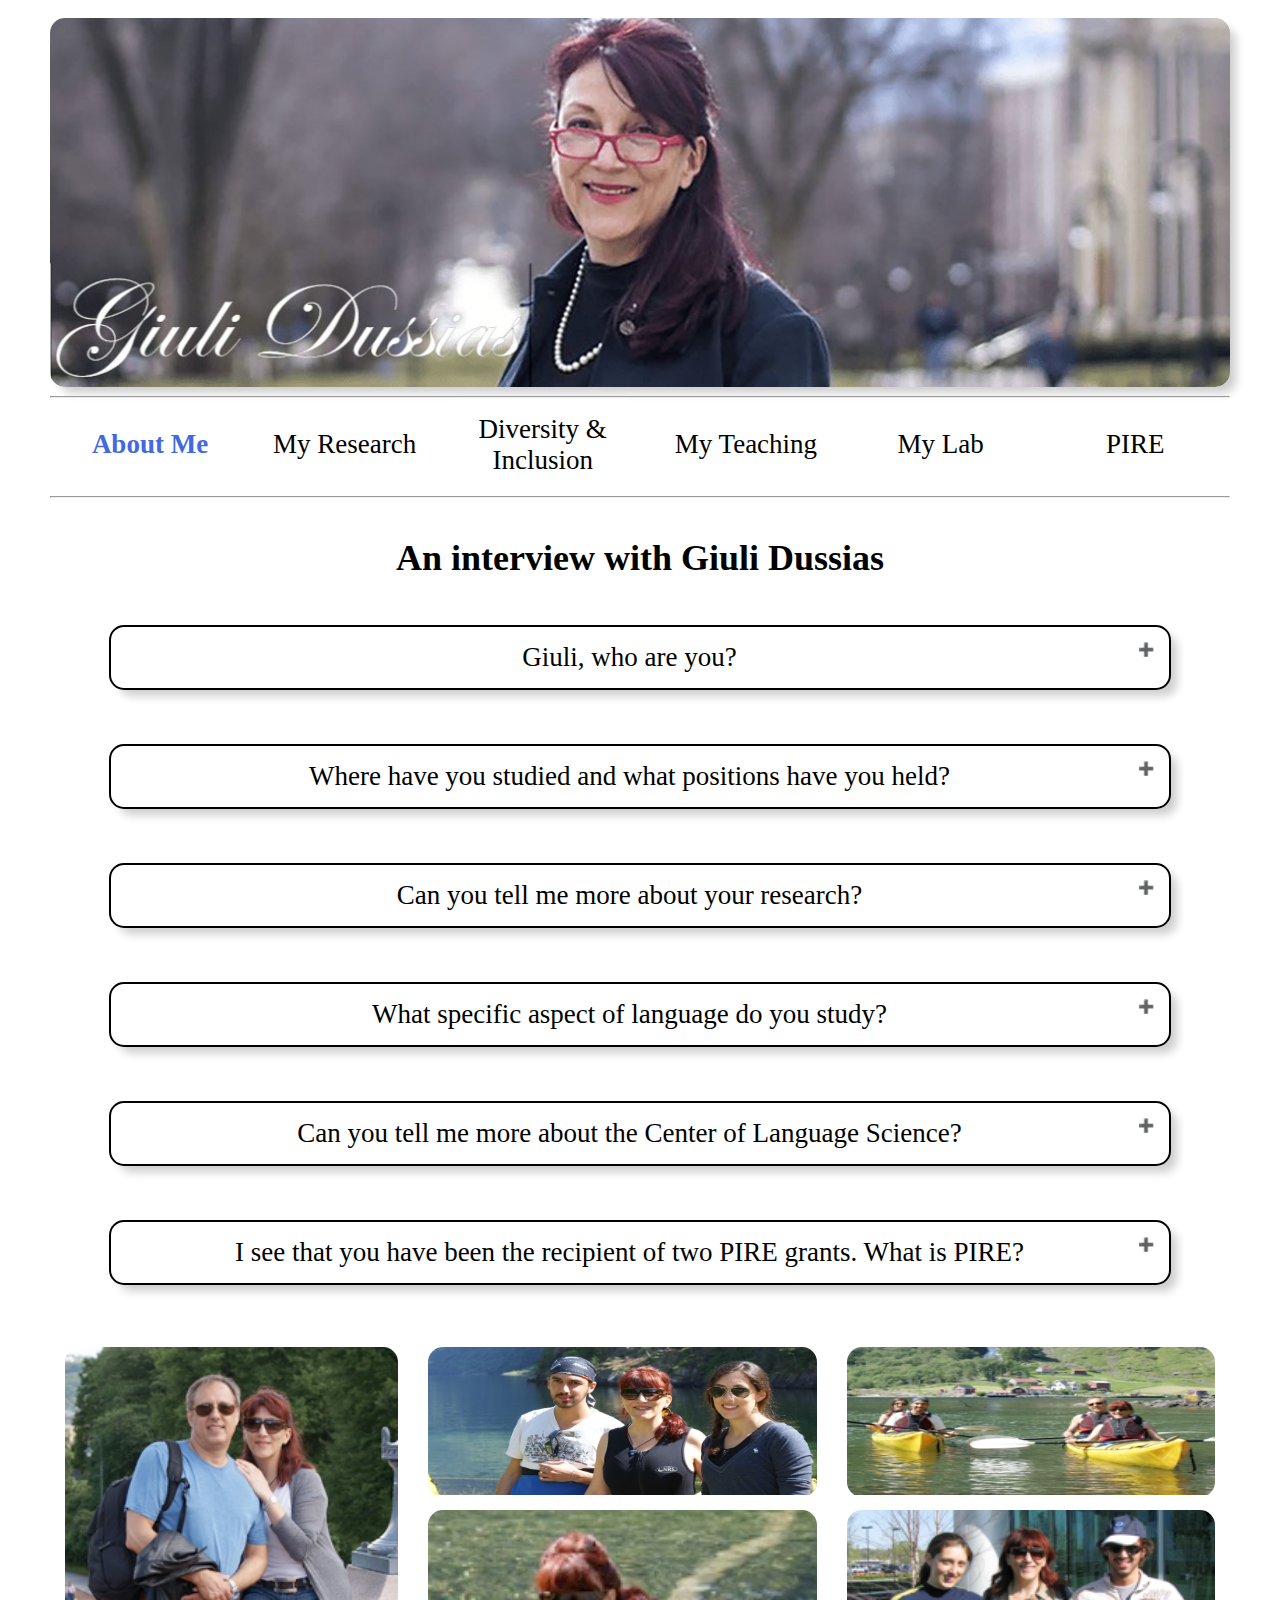
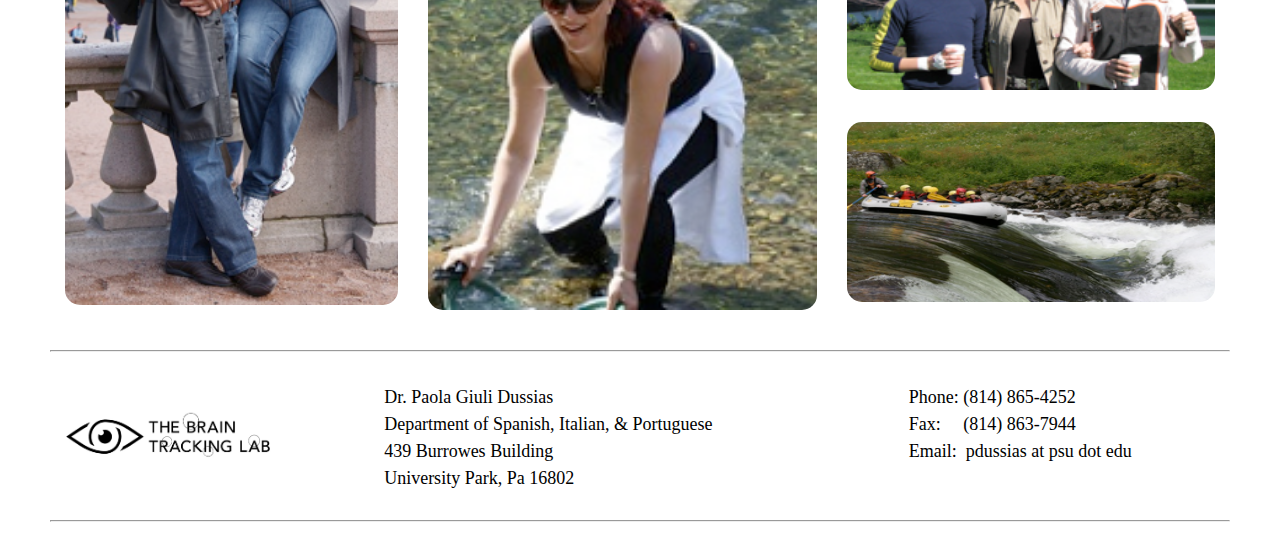
<file: DesignReference/AboutMe.html>
<!DOCTYPE html>
<html>
<link href="style.css" type="text/css" rel="stylesheet">

<head>
  <link rel="icon" href="./favicon.ico" type="image/x-icon">
  <title>The Dussias BrainTracking Lab</title>
  <meta content="width=device-width, initial-scale=1">
</head>


<header>

  <a href="./index.html"> <img class = "headerimg" alt = "a picture of Giuli Dussias" src="./images/Slideshow/header.jpg"/> </a>

<hr/>
  <div class="navbar">
    <div class="dropdown">
      <button class="dropbtn activepage">
        <a href="./AboutMe.html">About Me</a>
      </button>
      <div class="dropdown-content">
      </div> 
    </div>
    <div class="dropdown">
      <button class="dropbtn">
        <a href="./MyResearch.html">My Research</a>
      </button>

    </div>
    <div class="dropdown">
      <button class="dropbtn">
        <a href="./Diversity.html">Diversity & Inclusion</a>
      </button>
      <div class="dropdown-content">
      </div> 
    </div>
    
    <div class="dropdown">
      <button class="dropbtn">
        <a href="./MyTeaching.html">My Teaching</a>
      </button>
    </div>
    
    <div class="dropdown">
      <button class="dropbtn">
        <a href="https://dussiaslab.github.io/DussiasBrainTrackingLab/">My Lab</a>
      </button>
      <div class="dropdown-content">
        <a href="https://dussiaslab.github.io/DussiasBrainTrackingLab/Facilities.html">Facilities</a>
        <a href="https://dussiaslab.github.io/DussiasBrainTrackingLab/CurrentProjects.html">Current Projects</a>
        <a href="https://dussiaslab.github.io/DussiasBrainTrackingLab/LabMembers.html">Lab Members</a>


      </div> 
    </div>
    <div class="dropdown">
      <button class="dropbtn">
        <a href="./PIRE.html">PIRE</a>
      </button>
      <div class="dropdown-content">
      </div> 
    </div>
  </div>

<hr/>
</header>


<body>
  
<article>
<h1>An interview with Giuli Dussias</h1>

<div class="containercollapsible">
  
  <button type="button" class="collapsible" >Giuli, who are you? </button>
    <div class="collapsecontent">
      <p>I am a Professor of Spanish, Linguistics and Psychology in the Department of Spanish, Italian and Portuguese, with affiliate appointments in the Department of Psychology and in the Program in Linguistics. Since 2012, I have been the head of the Department of Spanish, Italian and Portuguese, a department that serves more than 5,000 students per year—with 17 tenured and tenure-track faculty, approximately 50 full-time teaching faculty, and 30 graduate students. I also directly supervise three staff members. My goal has been to create a culture of cross-disciplinary scholarship, and to assert the right to work and learn without fear of persecution based on race, gender identity and expression, language, culture, religion, and all other rights put forth in the Universal Declaration of Human Rights. 
      </p>
    </div>


  <button type="button" class="collapsible">Where have you studied and what positions have you held?  </button>
    <div class="collapsecontent">
      <p>I completed my doctoral studies in the interdisciplinary program in Second Language Acquisition and Teaching at the University of Arizona, with a specialization in syntactic analysis and a minor concentration in second language processing. I then held a faculty position at the University of Illinois Urbana-Champaign (UIUC) for four years (1996-2000), where I was a primary collaborator in pioneering a computer-enhanced hybrid language instruction model consisting of two hours of classroom instruction and two hours of computer-assisted asynchronous instruction. The model—which we devised to respond to a university-wide 3-semester language requirement in the context of challenging budgetary and space constraints— is now widely used in institutions across the US. Prior to assuming my current position at Penn State, I was a Visiting Assistant Professor at the University of Mississippi (2000-2001), where I was hired to implement the model for language instruction that we developed at Illinois.
      </p>
    </div>


  <button type="button" class="collapsible" >Can you tell me more about your research?  </button>
  <div class="collapsecontent">
    <p>My research program is highly collaborative and brings together efforts that bridge bilingualism, linguistic diversity and neuroscience, and takes a cross-disciplinary approach to language processing using converging methodological tools from linguistics, experimental psycholinguistics, and second language acquisition. I conduct experiments using a range of behavioral and neuroscientific methods to examine the way in which bilingual readers and speakers negotiate the presence of two languages in a single mind. In my work, I investigate bilingualism not as a topic of interest in and of itself; rather I employ bilingualism as a tool to investigate aspects of language acquisition and processing that would be difficult to uncover by studying speakers of one language. Recognizing that bilingualism is the rule rather than the exception globally, research from this perspective is now understood as providing evidence that complements monolingual and cross-linguistic research.
    </p>
  </div>


  <button type="button" class="collapsible" ;>What specific aspect of language do you study?  </button>
  <div class="collapsecontent">
    <p>The primary focus of my research, and of the undergraduate research projects and graduate students whose work I have directed, concerns how second language (L2) speakers process the sentences they read or hear. The central question is whether information from one language influences decisions in the other language. In the area of syntactic processing, which has been the focus of my work for the past twenty years, most studies have mainly examined questions concerning the influence of the first language on the processing of the second language. There is now compelling evidence for overlapping syntactic systems between the first language (L1) and the second language, and for the claim that at least some syntactic information is shared between a speaker’s two languages. One important question in this context is whether knowledge of a second language affects the processing of the first language. My students and I have examined the consequences of bilingualism on the native language. Our findings demonstrate that the bilingual’s two languages are open to each other in a way that demonstrates a high level of plasticity, even for structures in the L1 that might have been considered relatively immutable once the native language is acquired.
    </p>
  </div>


  <button type="button" class="collapsible">Can you tell me more about the Center of Language Science?  </button>
  <div class="collapsecontent">
    <p>In 2006, Penn State established the <a href = "http://cls.psu.edu" target="_blank">Center for Language Science</a>, which until 2015 was directed by Professor Judith F. Kroll (now at the University of California, Irvine) and co-directed by Professor Janet van Hell and me. We are now 28 faculty across five academic departments and two colleges (Liberal Arts and Health and Human Development) who represent diverse interests in linguistics, psychology, cognitive neuroscience, and speech and language pathology, and who supervise and co-supervise the work of approximately 50 doctoral students and more than 40 undergraduate students. We developed a dual-title doctoral degree in language science that enables students entering Ph.D. programs in French, German, Spanish, Psychology, and Communication Sciences and Disorders to include training across the language sciences, which allows them to pursue cross-disciplinary research and teaching. A consequence is that I have worked directly with a diverse group of undergraduate and graduate students who are committed to the intellectual pursuit of issues dealing with linguistic diversity and linguistic rights, and who are drawn to the topic by virtue of being bilingual speakers, second language learners, or bidialectal speakers.
    </p>
  </div>


  <button type="button" class="collapsible">I see that you have been the recipient of two PIRE grants. What is PIRE?   </button>
  <div class="collapsecontent">
    <p>To promote the international engagement by U.S. undergraduate and graduate students to conduct research in the language sciences, in 2010 a group of us at the Center for Language Science was awarded a 5-year grant ($2.8 million) from the National Science Foundation Partnerships in International Research and Education (OISE 0968369: Bilingualism, mind, and brain: An interdisciplinary program in cognitive psychology, linguistics, and cognitive neuroscience; PI, Judith F. Kroll; Co- PIs, Giuli Dussias, and Janet van Hell) The program is know known by the acronym <a href = "https://pire.la.psu.edu/" target="_blank">PIRE</a>. We also obtained funds from The College of the Liberal Arts to provide similar experiences to non-US undergraduate and graduate students. During the award period, we sent over 50 undergraduate students to our partner sites in Beijing and Hong Kong (China), Bangor (Wales), Granada (Spain), Tarragona (Spain), Leipzig (Germany), Nijmegen (The Netherlands) and Lund (Sweden). </p>
    <p>As a result of the mentorship that I have provided to my undergraduate students, I received the 2012 Outstanding Faculty Adviser Award from the College of The Liberal Arts. In addition, my efforts to internationalize bilingualism research and increase diversity were recognized with the 2012 Penn State’s Spirit of Internationalization Award.</p>
    <p>In 2016, we applied and were again awarded a second 5-year grant ($5 million) from the National Science Foundation Partnerships in International Research and Education (OISE 1545900:Translating cognitive and brain sciences in the laboratory and field to language learning environments; PI at Penn State, Paola E. Dussias; PI at UC Irvine, Judith F. Kroll; Co- PIs at Penn State, Janet van Hell and John Lipski), this time to create an international network of translational research on language learning for undergraduate and graduate students. So far, we have trained a combined 109 undergraduate students (50 at PSU and 59 at UC Riverside and UC-Irvine).</p>
    <p>In December 2014, the Center for Language Science at Penn State became the first US chapter of an organization founded in Europe, <a href="http://cls.psu.edu/bilingualism-matters" target="_blank">Bilingualism Matters</a>, that translates findings related to bilingualism for parents raising bilingual children, for teachers and educators implementing new curricula for language learning in schools, and for policy makers.</p>
  </div>

</div>



  

  <div class="containercollageGiuli">
    <div class="photo photo-10 largeG">
      <img src="./images/People/Giuli/shapeimage_9.png">
    </div>
    <div class="photo photo-11 smalltop">
      <img src="./images/People/Giuli/shapeimage_1.png">
    </div>
    <div class="photo photo-12 smalltop">
      <img src="./images/People/Giuli/shapeimage_12.png">
    </div>
    <div class="photo photo-13 mid">
      <img src="./images/People/Giuli/shapeimage_3.png">
    </div>
    <div class="photo photo-14 smallmid">
      <img src="./images/People/Giuli/shapeimage_10.png">
    </div>
    <div class="photo photo-17 smallmid">
      <img src="./images/People/Giuli/shapeimage_5.png">
    </div>
  
  </div>

</article>
<br>

<footer>
  <hr/>
  <div class = "main">
    <div class="flextable" style = "width: 20%;">
      <div class = "flexitemcenterfooter">
        <a href = "./MyLab.html" target="_blank"><img src="./images/Web_Logo-Black.jpg" class = "logo" alt="Penn State lion logo" ></a>
      </div>
    </div>
    <div class = "flextable"style = "width: 80%;">
      <div class = "flexitemleft">
        <p>Dr. Paola Giuli Dussias<br>
        Department of Spanish, Italian, & Portuguese<br>
        439 Burrowes Building<br>
        University Park, Pa 16802</p>
      </div>
      <div class = "flexitemleft" id = "contact">
        <p>Phone:&nbsp;(814) 865-4252  <br>
        Fax: &nbsp;  &nbsp; (814) 863-7944 <br>
        Email: &nbsp;pdussias at psu dot edu  </p>
      </div>
    </div>
  </div>
  <hr/>
</footer>

<br>


<script>

var coll = document.getElementsByClassName("collapsible");
  var i;
  
  for (i = 0; i < coll.length; i++) {
    coll[i].addEventListener("click", function() {
      this.classList.toggle("active2");
      var content = this.nextElementSibling;
      if (content.style.maxHeight){
        content.style.maxHeight = null;
      } else {
        content.style.maxHeight = "1200px";
      }
    });
  }
  </script>
</body>



</html>
</file>
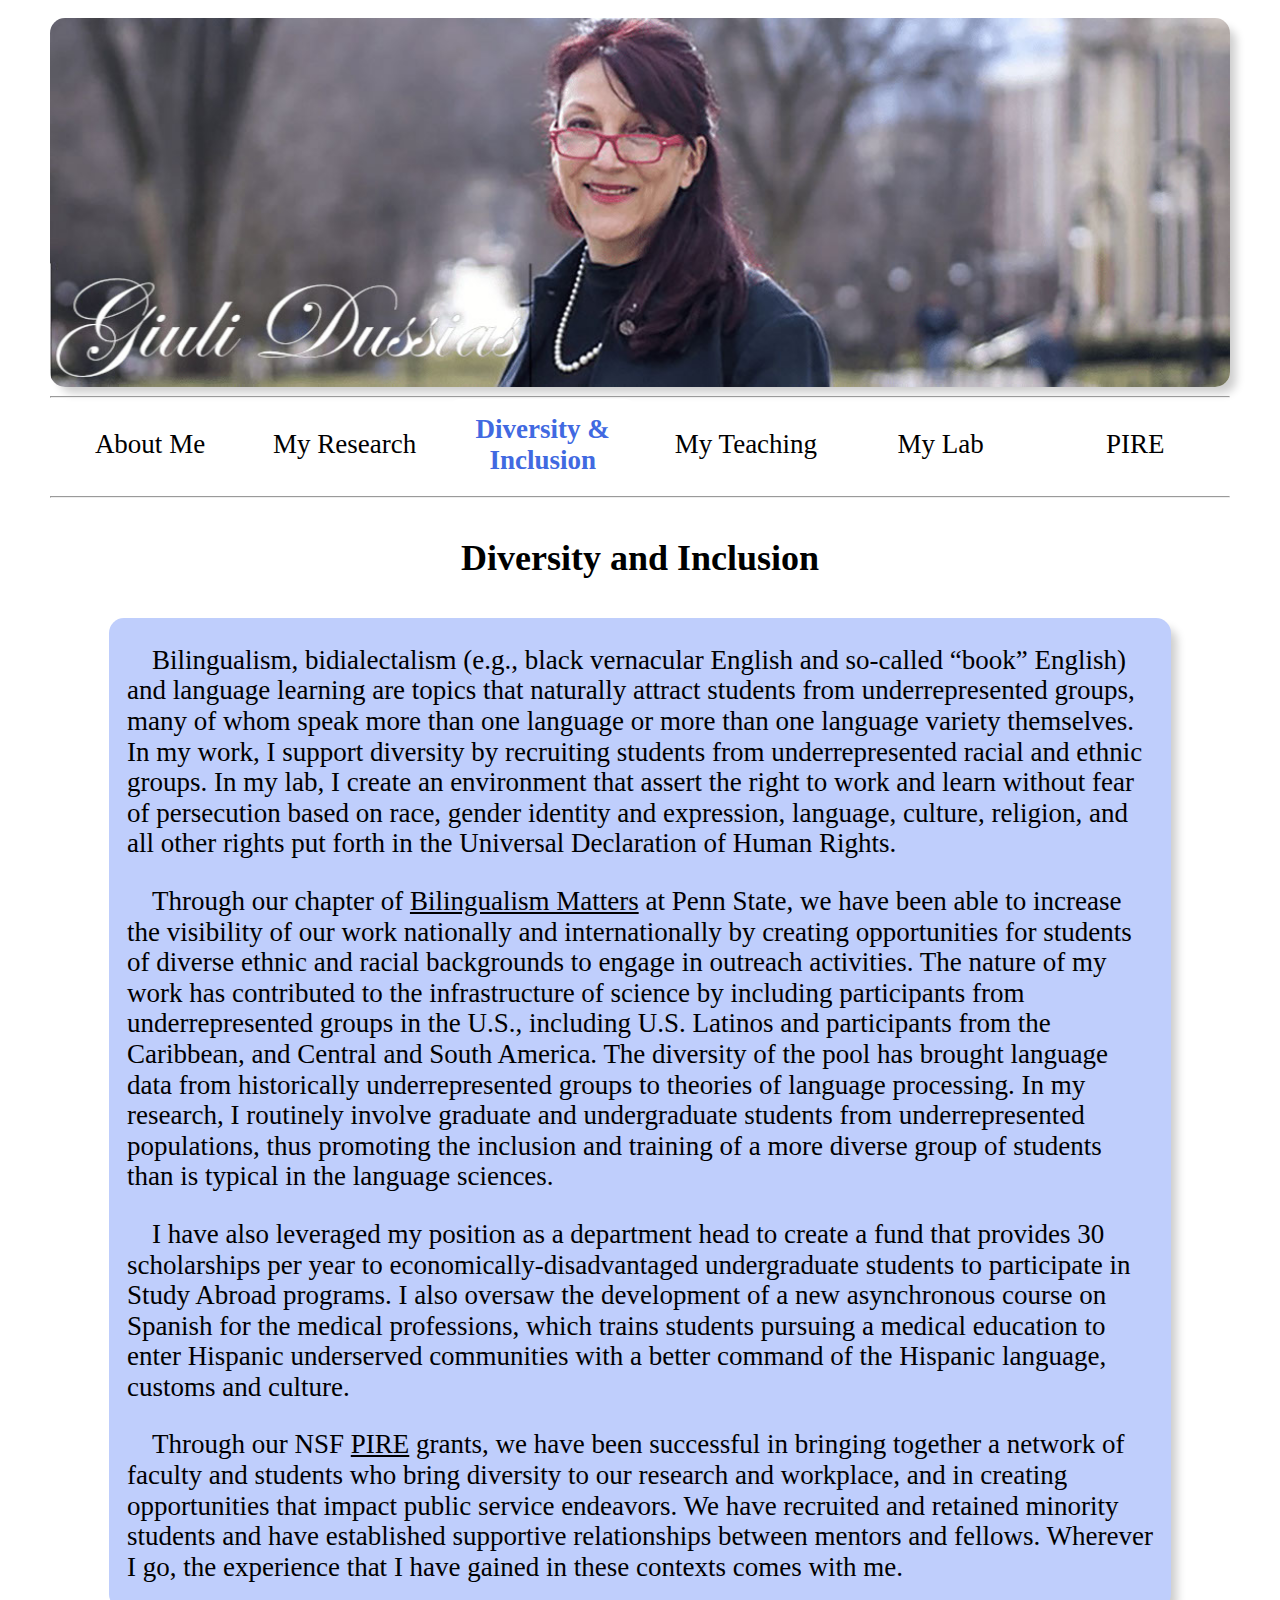
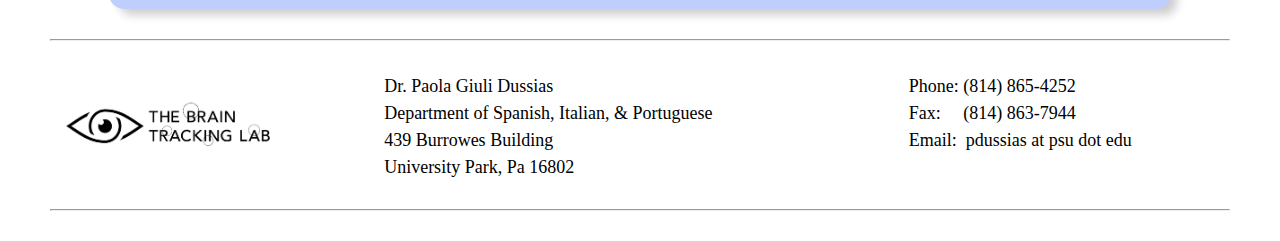
<file: DesignReference/Diversity.html>
<!DOCTYPE html>
<html>
<link href="style.css" type="text/css" rel="stylesheet">

<head>
  <link rel="icon" href="./favicon.ico" type="image/x-icon">
  <title>The Dussias BrainTracking Lab</title>
  <meta content="width=device-width, initial-scale=1">
</head>



<header>

  <a href="./index.html"> <img class = "headerimg" alt = "a picture of Giuli Dussias" src="./images/Slideshow/header.jpg"/> </a>

  <hr/>
  <div class="navbar">
    <div class="dropdown">
      <button class="dropbtn ">
        <a href="./AboutMe.html">About Me</a>
      </button>
      <div class="dropdown-content">
      </div> 
    </div>
    <div class="dropdown">
      <button class="dropbtn">
        <a href="./MyResearch.html">My Research</a>
      </button>

    </div>
    <div class="dropdown">
      <button class="dropbtn activepage">
        <a href="./Diversity.html">Diversity & Inclusion</a>
      </button>
      <div class="dropdown-content">
      </div> 
    </div>
    
    <div class="dropdown">
      <button class="dropbtn">
        <a href="./MyTeaching.html">My Teaching</a>
      </button>
    </div>
    
    <div class="dropdown">
      <button class="dropbtn">
        <a href="https://dussiaslab.github.io/DussiasBrainTrackingLab/">My Lab</a>
      </button>
      <div class="dropdown-content">
        <a href="https://dussiaslab.github.io/DussiasBrainTrackingLab/Facilities.html">Facilities</a>
        <a href="https://dussiaslab.github.io/DussiasBrainTrackingLab/CurrentProjects.html">Current Projects</a>
        <a href="https://dussiaslab.github.io/DussiasBrainTrackingLab/LabMembers.html">Lab Members</a>


      </div> 
    </div>
    <div class="dropdown">
      <button class="dropbtn">
        <a href="./PIRE.html">PIRE</a>
      </button>
      <div class="dropdown-content">
      </div> 
    </div>
  </div>

<hr/>
</header>


<body>
  
<article>
<h1>Diversity and Inclusion</h1>


<div class = "contentbox">
<p>Bilingualism, bidialectalism (e.g., black vernacular English and so-called “book” English) and language learning are topics that naturally attract students from underrepresented groups, many of whom speak more than one language or more than one language variety themselves. In my work, I support diversity by recruiting students from underrepresented racial and ethnic groups. In my lab, I create an environment that assert the right to work and learn without fear of persecution based on race, gender identity and expression, language, culture, religion, and all other rights put forth in the Universal Declaration of Human Rights.</p>
<p>Through our chapter of <a href="http://cls.psu.edu/bilingualism-matters" target="_blank"> Bilingualism Matters</a> at Penn State, we have been able to increase the visibility of our work nationally and internationally by creating opportunities for students of diverse ethnic and racial backgrounds to engage in outreach activities. The nature of my work has contributed to the infrastructure of science by including participants from underrepresented groups in the U.S., including U.S. Latinos and participants from the Caribbean, and Central and South America. The diversity of the pool has brought language data from historically underrepresented groups to theories of language processing. In my research, I routinely involve graduate and undergraduate students from underrepresented populations, thus promoting the inclusion and training of a more diverse group of students than is typical in the language sciences.</p>
<p> I have also leveraged my position as a department head to create a fund that provides 30 scholarships per year to economically-disadvantaged undergraduate students to participate in Study Abroad programs. I also oversaw the development of a new asynchronous course on Spanish for the medical professions, which trains students pursuing a medical education to enter Hispanic underserved communities with a better command of the Hispanic language, customs and culture.</p>
<p>Through our NSF <a href="https://pire.la.psu.edu/" target="_blank">PIRE</a> grants, we have been successful in bringing together a network of faculty and students who bring diversity to our research and workplace, and in creating opportunities that impact public service endeavors. We have recruited and retained minority students and have established supportive relationships between mentors and fellows. Wherever I go, the experience that I have gained in these contexts comes with me.</p>
</div>

</article>
<br>

<footer>
  <hr/>
  <div class = "main">
    <div class="flextable" style = "width: 20%;">
      <div class = "flexitemcenterfooter">
        <a href = "./MyLab.html" target="_blank"><img src="./images/Web_Logo-Black.jpg" class = "logo" alt="Penn State lion logo" ></a>
      </div>
    </div>
    <div class = "flextable"style = "width: 80%;">
      <div class = "flexitemleft">
        <p>Dr. Paola Giuli Dussias<br>
        Department of Spanish, Italian, & Portuguese<br>
        439 Burrowes Building<br>
        University Park, Pa 16802</p>
      </div>
      <div class = "flexitemleft" id = "contact">
        <p>Phone:&nbsp;(814) 865-4252  <br>
        Fax: &nbsp;  &nbsp; (814) 863-7944 <br>
        Email: &nbsp;pdussias at psu dot edu  </p>
      </div>
    </div>
  </div>
  <hr/>
</footer>

<br>


<script>
  var coll = document.getElementsByClassName("collapsible");
  var i;
  
  for (i = 0; i < coll.length; i++) {
    coll[i].addEventListener("click", function() {
      this.classList.toggle("active");
      var content = this.nextElementSibling;
      if (content.style.maxHeight){
        content.style.maxHeight = null;
      } else {
        content.style.maxHeight = content.scrollHeight + "px";
      }
    });
  }
  </script>
</body>



</html>
</file>
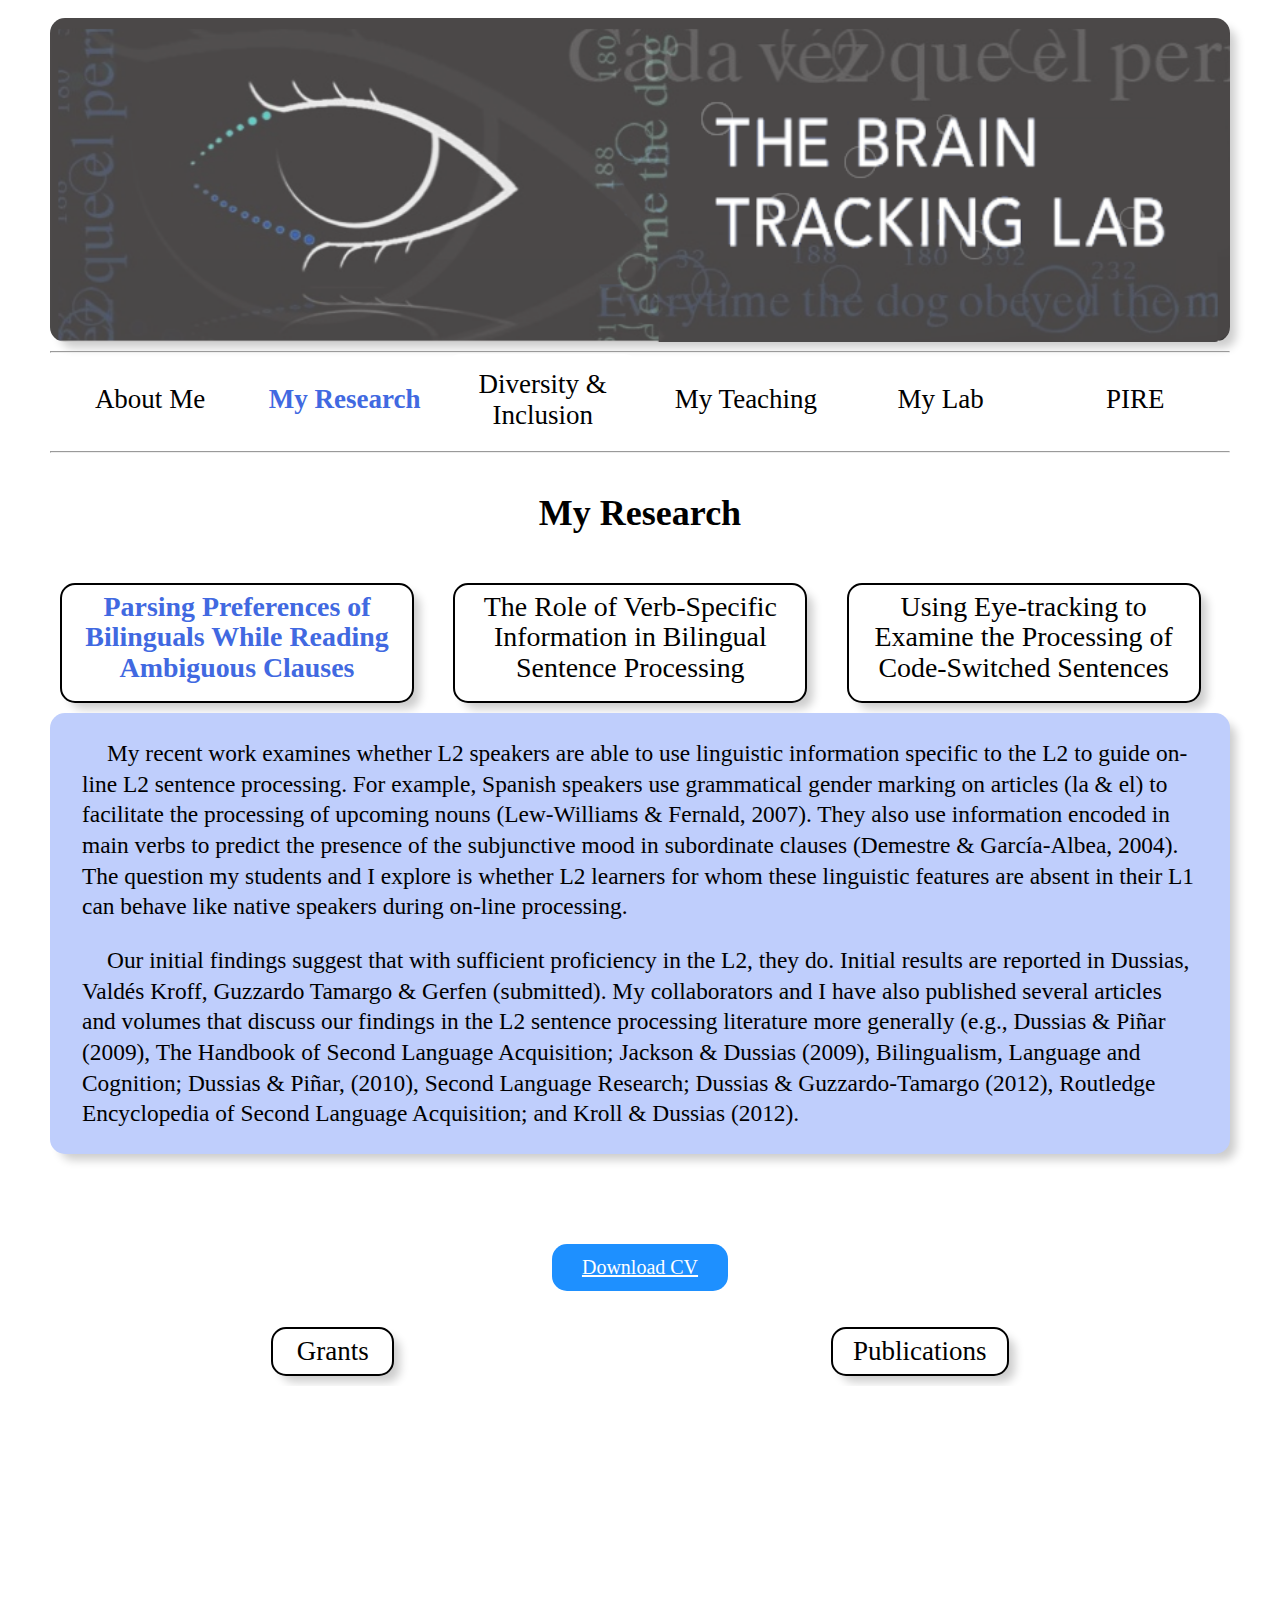
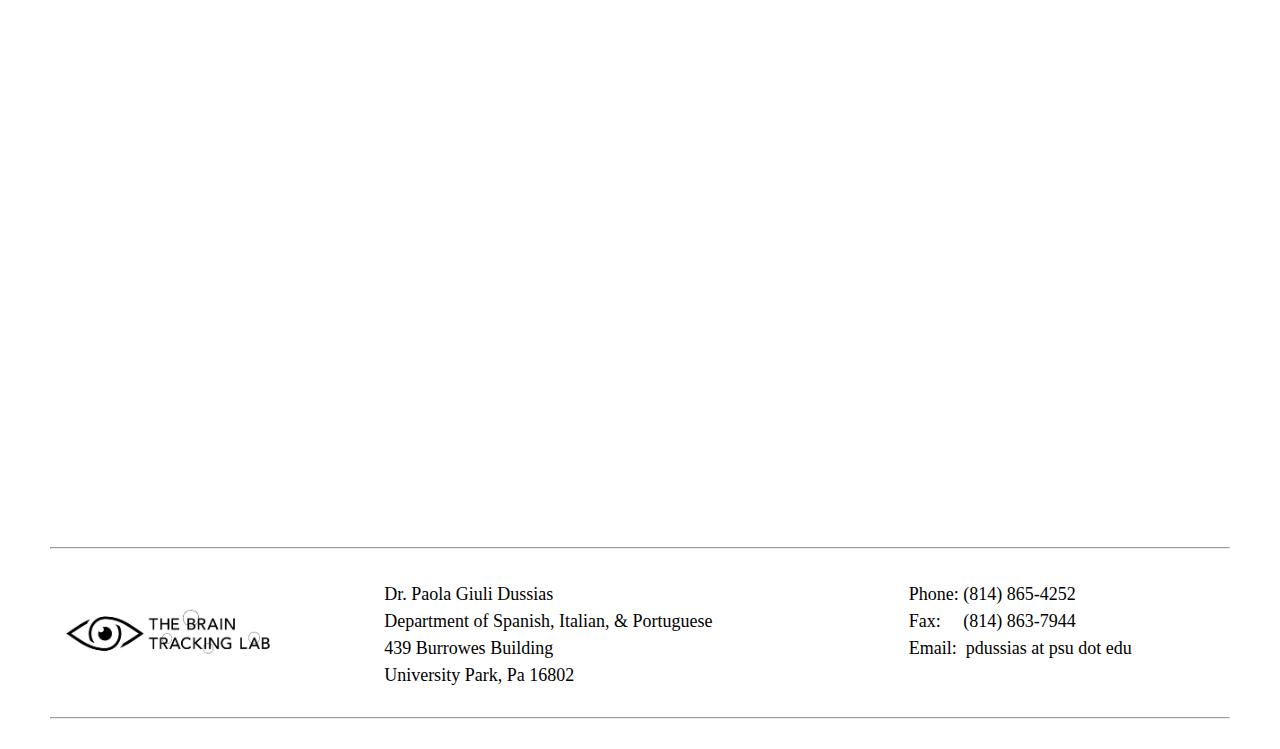
<file: DesignReference/MyResearch.html>
<!DOCTYPE html>
<html>
<link href="style.css" type="text/css" rel="stylesheet">

<head>
  <link rel="icon" href="./favicon.ico" type="image/x-icon">
  <title>The Dussias BrainTracking Lab</title>
  <meta content="width=device-width, initial-scale=1">
</head>


<header>

  <a href="./index.html"> <img class = "headerimg" alt = "the lab banner image with logo" src="./images/bLabBanner.png"/> </a>

  <hr/>
  <div class="navbar">
    <div class="dropdown">
      <button class="dropbtn ">
        <a href="./AboutMe.html">About Me</a>
      </button>
      <div class="dropdown-content">
      </div> 
    </div>
    <div class="dropdown">
      <button class="dropbtn activepage">
        <a href="./MyResearch.html">My Research</a>
      </button>

    </div>
    <div class="dropdown">
      <button class="dropbtn">
        <a href="./Diversity.html">Diversity & Inclusion</a>
      </button>
      <div class="dropdown-content">
      </div> 
    </div>
    
    <div class="dropdown">
      <button class="dropbtn">
        <a href="./MyTeaching.html">My Teaching</a>
      </button>
    </div>
    
    <div class="dropdown">
      <button class="dropbtn">
        <a href="https://dussiaslab.github.io/DussiasBrainTrackingLab/">My Lab</a>
      </button>
      <div class="dropdown-content">
        <a href="https://dussiaslab.github.io/DussiasBrainTrackingLab/Facilities.html">Facilities</a>
        <a href="https://dussiaslab.github.io/DussiasBrainTrackingLab/CurrentProjects.html">Current Projects</a>
        <a href="https://dussiaslab.github.io/DussiasBrainTrackingLab/LabMembers.html">Lab Members</a>


      </div> 
    </div>
    <div class="dropdown">
      <button class="dropbtn">
        <a href="./PIRE.html">PIRE</a>
      </button>
      <div class="dropdown-content">
      </div> 
    </div>
  </div>

<hr/>
</header>
<body>
  
<article>


  <h1>My Research</h1>

  <div class = "container" style="min-height: 400px;">
    <ul class="tab">
      <li><a class="tablinks researchinteresttabs active" style="min-height: 120px;" onclick="openTab(event, 'ResearchInterest1')">Parsing Preferences of Bilinguals While Reading Ambiguous Clauses</a></li>
      <li><a class="tablinks researchinteresttabs" style="min-height: 120px;" onclick="openTab(event, 'ResearchInterest2')">The Role of Verb-Specific Information in Bilingual Sentence Processing</a></li>
      <li><a class="tablinks researchinteresttabs"  style="min-height: 120px;"onclick="openTab(event, 'ResearchInterest3')">Using Eye-tracking to Examine the Processing of Code-Switched Sentences</a></li>
  
    </ul>
  
        <div id="ResearchInterest1" class="tabcontent" style="display: block;">
          <p>My recent work examines whether L2 speakers are able to use linguistic information specific to the L2 to guide on-line L2 sentence processing. For example, Spanish speakers use grammatical gender marking on articles (la & el) to facilitate the processing of upcoming nouns (Lew-Williams & Fernald, 2007). They also use information encoded in main verbs to predict the presence of the subjunctive mood in subordinate clauses (Demestre & García-Albea, 2004). The question my students and I explore is whether L2 learners for whom these linguistic features are absent in their L1 can behave like native speakers during on-line processing.</p>
          <p>Our initial findings suggest that with sufficient proficiency in the L2, they do. Initial results are reported in Dussias, Valdés Kroff, Guzzardo Tamargo & Gerfen (submitted). My collaborators and I have also published several articles and volumes that discuss our findings in the L2 sentence processing literature more generally (e.g., Dussias & Piñar (2009), The Handbook of Second Language Acquisition; Jackson & Dussias (2009), Bilingualism, Language and Cognition; Dussias & Piñar, (2010), Second Language Research; Dussias & Guzzardo-Tamargo (2012), Routledge Encyclopedia of Second Language Acquisition; and Kroll & Dussias (2012).</p>
        </div>
  
        <div id="ResearchInterest2" class="tabcontent">
        <p>Research findings with monolingual speakers indicate that verbal information influences the way in which syntactic structure is built during online sentence processing. Two types of verbal information that become available immediately during processing are the verb’s subcategorization frame and the verb’s preferences or biases (e.g., Trueswell, Tanenhaus & Kello, 1993). A verb’s subcategorization frame denotes the type of complement that is permissible or required following a verb (i.e., direct object, prepositional phrase, etc.). Verb bias, however, refers to the verb’s preferential subcategorization frame and plays a fundamental role in the case of verbs that subcategorize for more than one complement type.</p>
         <p> In my recent work, I explore whether the high cross-linguistic activation resulting from the existence of cognates in the bilingual’s two languages (Elston-Güttler, 2000; Jared & Kroll, 2001; Schwartz and Kroll, 2006; Van Hell, 1998) allows for the transfer of verbal information from the L1 system, resulting in differences between the way in which L2 readers parse L2 written input. Findings indicating that lexical information from the bilingual’s more dominant language is highly activated and used during L2 sentence processing would be congenial with constraint-based models of language comprehension because they would suggest that the parsing mechanism of bilingual speakers is permeable in the sense that information in one language affects processing in the other language.  The results of these studies have been published in Acta Psychologica (Dussias & Cramer, 2008) and Behavior and Research Methods (Dussias, Marful, Gerfen & Bajo, 2010). They also served as preliminary data for a grant proposal to the National Institutes of Health currently under review (first submission of the grant proposal received a percentile score 14%; typical cut-off for funding is 10% or less) and formed the basis of a National Science Foundation Graduate Fellowship awarded in 2010 to my student Amelia Dietrich.</p>
        </div>
  
        <div id="ResearchInterest3" class="tabcontent">
        
        <p>Because of my interest in cognitive aspects of bilingualism and in language contact phenomena, I have conducted a series of studies on code-switching. Proficient bilinguals often code-switch in the midst of speaking with other bilinguals and the linguistic principles that govern the observed switches have been a focus of debate (e.g., Myers-Scotton, 2005). Although code-switching performance has been analyzed primarily from the perspective of bilingual speakers, there are critical consequences for comprehension because unlike production, which is under the control of the speaker, comprehension is unpredictable.</p>
        <p>To investigate the relationship that exists between the frequency of occurrence of code-switches in naturalistic data (i.e., production data) and the ease with which the comprehension mechanism processes these code-switches, I have used eye-tracking methods to examine the processing of code-switched sentences.  Initial studies, which received funding from a grant proposal by the National Science Foundation in 2008 (PI, Dussias, Co-PI Gerfen) show that sentences containing switches frequently found in corpora are easier to process than sentences containing switches that are infrequent. These results not only inform the debate in the monolingual literature about the relationship between comprehension and production mechanisms, but also enrich the theoretical foundation of code-switching research by providing a measure of the predictive accuracy of grammatical and psycholinguistic models, and by suggesting critical and potentially neglected variables in the study of code-switching. The initial findings are reported in Dussias, Guzzardo Tamargo, Valdés Kroff, Gerfen (accepted) and Kroll, Dussias, Bogulski, Valdés Kroff, (2012). This topic also formed the basis of two National Science Foundation Dissertation Improvement Awards awarded in 2011 to my students Rosa Guzzardo Tamargo and Jorge Valdés Kroff.</p>
        </div>
    </div>


<br>
<br>

<br>


<!-- Download CV button -->
<div class = "container" style="min-height: 100px;   display: flex;justify-content: center;align-items: center;">
  <button class="downloadbtn"  style="margin: 10px;">
    <i class="fa fa-download"></i>
    <a href="./assets/Dussias_CV_Updated_March_2022.docx" target="_blank">Download CV</a>
    </button>
  </div>



    <div class = "container" style="min-height: 800px;">

<!-- Sets up Grants and Publications tabs -->
      <ul class="tab">
        <li><a class="tablinks2" onclick="openTab2(event, 'Grants')">Grants</a></li>
        <li><a class="tablinks2" onclick="openTab2(event, 'Publications')">Publications</a></li>
      </ul>


 <!-- Sets up nested tabs inside the Grants main tab -->
          <div id="Grants" class="tabcontent2" style="background-color: white; border: 2px solid black;" >
            <div class = "container" style="min-height: 500px;">
              <ul class="tab">
                <li><a class="tablinks3 active" onclick="openTab3(event, 'EM_current')">Extramural - Current</a></li>
                <li><a class="tablinks3" onclick="openTab3(event, 'EM_past')">Extramural - Past</a></li>
                <li><a class="tablinks3" onclick="openTab3(event, 'EM_advisee')">Extramural - Students & Postdocs</a></li>
                <li><a class="tablinks3" onclick="openTab3(event, 'IM')">Intramural - Past</a></li>

              </ul>
            
      <!-- Extramural Current nested tabs content -->
                  <div id="EM_current" class="tabcontent3 " style="display: block; font-size: 1rem;line-height: 1.5rem;">
                    <h1>Translating cognitive and brain science in the laboratory and field to language learning environments</h1>                  

                    <div>
                      <p style="float: left; margin: 15px;"><img src="./images/nsf.png" height="150px" width="150px"></p>
                      <p>PI: Paola E. Dussias  (The Pennsylvania State University)
                        <br>
                        <br>
                      Co-PI's:<br>
                      Judith F. Kroll (University of California, Irvine) (Former PI)<br>
                      John Lipski (The Pennsylvania State University)<br>
                      Janet van Hell (The Pennsylvania State University)<br>
                      <strong>Awarded Amount</strong>:  5,000,000 (on a no-cost extension until 2021)<br>  </p>
                    </div>


                    <h1>Project Abstract</h1>
                    <p class = "indent">In this PIRE project, The Pennsylvania State University partners with domestic and international collaborators in Europe, Latin America, and Asia, to conduct research that exploits the excitement of recent scientific discoveries that demonstrate that the use of two or more languages changes minds and brains to be more open to learning, more cognitively flexible, and more resistant to cognitive decline. The goal of the project is to translate the science of language learning for education and to examine the contexts and consequences of language learning in the classroom and in the field for a population who are increasingly diverse and range from learners to highly proficient bilinguals. The planned research will impact learners immersed in their native or second language, examine bilinguals who are young and old, and develop new models of learning and literacy. This PIRE will bring language science from the laboratory to practice and will integrate field research with laboratory-based experimentation to provide unique new data on minority and endangered languages, populations with limited literacy, and the consequences of living and learning in a multilingual environment. It will train a diverse workforce of language scientists to be prepared to conduct both basic and applied research and will develop new international collaborations that translate basic science in culturally diverse contexts.</p>
                    <p class = "indent">Research on language learning and bilingualism has been fueled by a set of scientific discoveries made possible by emerging neuroscience technologies and the analysis of large scale corpora. These new discoveries show that there is far greater experience-induced plasticity than traditionally understood. Not only are infants and young children open to new learning, but older children, young adults, and even older adults are open to new experience that changes their brains and behavior. The broad PIRE network of partnerships will enable investigations in contexts where the form of language learning and language contact differ from the environments that have typically informed research to date. The PIRE will train undergraduates, graduate students, and postdoctoral fellows to conduct translational research across three broad themes: (1) Language learning across the life span; (2) The role of instructional approaches for successful learning outcomes; and (3) The impact of diverse social environments for language learning. The planned research will exploit a range of behavioral, neuroscience, and field methods to identify readiness and need for intervention, to track learning in real time, and to assess new learning outcomes.</p>


                    <h1>Lab-Affiliated Publications</h1>
                    <p>Halberstadt, L., Valdés Kroff, J. R., & Dussias, P. E.. "Grammatical gender processing in L2 speakers of Spanish: The role of cognate status and gender transparency," Journal of Second Language Studies, 2018.</p>
                    <p>Johns, M. A., Valdés Kroff, J. R., Dussias, P. E.. "Mixing things up: How blocking and mixing affect the processing of codemixed sentences," International Journal of Bilingualism, v.23, 2019, p. 584.</p>
                    <p>Kroll, J. F., Dussias, P. E., & Bajo, T.. "Language use across international contexts: shaping the minds of L2 speakers," Annual Review of Applied Linguistics, v.38, 2018, p. 60.</p>
                    <p>Pulido, M. F. & Dussias, P. E.. "The Neural Correlates of Conflict Detection and Resolution During Multiword Lexical Selection: Evidence from Bilinguals and Monolinguals," Brain Sciences, v.9, 2019, p. 110.</p>
                    <p>Valdés Kroff, J. R., Guzzardo Tamargo, R. E., Dussias, P. E.. "Experimental contribution of eye-tracking to the understanding of comprehension processes while hearing and reading code- switches," Linguistic Approaches to Bilingualism, v.8, 2018.</p>
                    <p>Rossi, E., Diaz, M., Kroll, J. F., & Dussias, P. E.. "Late Bilinguals Are Sensitive to Unique Aspects of Second Language Processing: Evidence from Clitic Pronouns Word-Order," Frontiers in Psychology, v.8, 2017.</p>
                    <p>Beatty-Martínez, A. L., Valdés Kroff, J. R., & Dussias, P. E.. "From the field to the lab: A converging methods approach to the study of codeswitching.," Languages, v.3, 2018, p. 2-16.</p>
                    <p>Kroll, J. F., & Dussias, P. E.. "The benefits of multilingualism to the personal and professional development of residents of this country.," Foreign Language Annals, 2018.</p>
                    <p>Kroll, J. F., Dussias, P. E., & Bajo, T.. "Language use across international contexts: shaping the minds of L2 speakers.," Annual Review of Applied Linguistics, v.38, 2018, p. 60-79.</p>
                    <p>Beatty-Martínez, A. L., & Dussias, P. E.. "Tuning to languages: Experience-based approaches to the language science of bilingualism.," Linguistics Vanguard, 2018. doi:DOI: https://doi.org/10.1515/lingvan-2017-0034</p>
                    <p>Halberstadt, L., Valdés Kroff, J. R., & Dussias, P. E.. "Grammatical gender processing in L2 speakers of Spanish: The role of cognate status and gender transparency.," Journal of Second Language Studies, v.1, 2018, p. 5-30.</p>
                    <p>Beatty-Martínez, A. L., & Dussias, P. E.. "Bilingual experience shapes language processing: Evidence from codeswitching.," Journal of Memory and Language, v.95, 2017, p. 173-189.</p>
                    <p>Beatty-Martínez, A. L., & Dussias, P. E.. "Tuning to languages: Experience-based approaches to the language science of bilingualism," Linguistics Vanguard, 2018. doi:10.1515/lingvan-2017-0034</p>
                    <p>Beatty-Martínez, A. L., Valdés Kroff, J. R., & Dussias, P. E.. "From the field to the lab: A converging methods approach to the study of codeswitching," Languages, v.3, 2018.</p>
                    <p>Contemori, C., & Dussias, P. E.. "Prediction at the Discourse Level in Spanish?English Bilinguals: An Eye-Tracking Study," Frontiers in Psychology, 2019. doi:10.3389/fpsyg.2019.00956</p>
                  </div>


      <!-- Extramural Past nested tabs content -->
                  <div id="EM_past" class="tabcontent3" >

            <!-- Table of Past Grants -->
                    <table style="undefined;table-layout: fixed; width: 2830px">
                      <colgroup>
                      <col style="width: 120px">
                      </colgroup>
                      <tbody>

                <!-- Template for adding new past grants.  Simply copy and paste, remove the comment markers and update the info -->
                     <!--<tr valign="top">
                          <td>Year-Year</td>
                          <td>Source (GRANT NUMBER)<br>  TITLE <br> (PI, XXX)<br> $AMOUNT</td>
                        </tr>    -->   


              <!-- Insert Copied Block Below Here -->
  
                        
                        <tr valign="top">
                          <td>2015-2018</td>
                          <td>National Science Foundation (BCS 1535124)<br>  The fate of the native language in second language learning <br> (PI, Paola Dussias, Co-PI, Judith Kroll)<br> $146,884</td>
                        </tr>
                         <tr valign="top">
                          <td> 2010-2017 </td>
                          <td>National Science Foundation (OISE 0968369)<br>  PIRE: Bilingualism, mind, and brain: An interdisciplinary program in cognitive psychology, <br>linguistics, and cognitive neuroscience<br> (PI, Judith Kroll, Co-PIs, Paola Dussias &amp; Janet van Hell). <br>Funding to promote international engagement by US undergraduate and graduate students<br> to conduct research in the language science of bilingualism,<br> $2,800,000 </td>
                        </tr>
                         <tr valign="top">
                          <td>2015-2018</td>
                          <td>National Institutes of Health (R21-HD082796) <br> A new hypothesis about second language learning <br>(PI, Judith Kroll, Co-PI, Paola Dussias until 2016)<br>$414,427</td>
                        </tr>
                         <tr valign="top">
                          <td>2014-2015 </td>
                          <td>National Science Foundation Supplement to OISE-0968369 PIRE Grant <br>(Co-PIs Paola Dussias, Janet van Hell)<br>From Science of Learning Centers Program to OISE-0968369 for a workshop, <br>Translating language science research to practice, 2014-2015<br>$24,500 </td>
                        </tr>
                         <tr valign="top">
                          <td>2012-2016</td>
                          <td>National Institutes of Health (R21 HD071758)<br> Effects of the second language on syntactic processing in the first language<br> (PI, Paola Dussias)<br> $297,134 </td>
                        </tr>
                         <tr valign="top">
                          <td>2010-2014</td>
                          <td>National Science Foundation Grant (BCS-0955090) <br> Language Processing in bilinguals <br>(Co-PIs Paola Dussias, Janet Van Hell, Ana Schwartz) <br>(Consultants: Teresa Bajo, Dorothee Chwilla, Rosa Sánchez-Casas)<br> $249,694 </td>
                        </tr>
                         <tr valign="top">
                          <td>2009</td>
                          <td>Visiting Researcher Award -ESRC Centre for Research on Bilingualism in Theory and Practice<br> Bangor (UK)<br>£ 1,150</td>
                        </tr>
                         <tr valign="top">
                          <td>2008-2012</td>
                          <td>National Science Foundation (BCS-0821924)<br> Processing mixed language <br>(PI, Paola Dussias, Co-PI Chip Gerfen)<br> $280,000 </td>
                        </tr>
                         <tr valign="top">
                          <td>2007-2008</td>
                          <td>National Science Foundation (BCS-0750347)<br> Supplement to Reading and speaking words in two languages: A psycholinguistic approach to <br>bilingualism to investigate issues of bilingualism and deaf literacy in conjunction with the<br> NSF Science of Learning Center at Gallaudet University<br> (Co-PIs, Paola Dussias, Chip Gerfen, Pilar Piñar<br> $42,824
                        </tr>
                         <tr valign="top">
                          <td>2005-2007</td>
                          <td> National Institutes of Health (R03HD50629) <br>Ambiguity resolution in Spanish-English bilinguals<br> (PI, Paola Dussias)<br> $72,300  </td>
                        </tr>
                         <tr valign="top">
                          <td>2001</td>
                          <td>Summer Research Grant<br> College of Liberal Arts and Sciences, University of Mississippi<br> $4,000</td>
                        </tr>
                         <tr valign="top">
                          <td>2000</td>
                          <td>University of Illinois Campus Research Board Award<br>Support for 50 % research assistant, subject fees and supplies<br> $ 9,851 </td>
                        </tr>
                         <tr valign="top">
                          <td>1999</td>
                          <td>Travel Grant<br> Office of the Vice-Chancellor for Research and Graduate College<br> University of Illinois Research Board<br>$750</td>
                        </tr>
                         <tr valign="top">
                          <td>1999</td>
                          <td>Travel Grant<br> Office of the Vice-Chancellor for Research and Graduate College<br> University of Illinois Research Board<br> $750 </td>
                        </tr>
                         <tr valign="top">
                          <td>1998</td>
                          <td>University of Illinois Campus Research Board Award<br> Support for 50 % research assistant, subject fees and supplies<br> $ 7,660  </td>
                        </tr>
                         <tr valign="top">
                          <td> <br>1998</td>
                          <td>Travel Grant<br> Office of the Vice-Chancellor for Research and Graduate College<br> University of Illinois Research Board<br> $750</td>
                        </tr>
                         <tr valign="top">
                          <td>1998</td>
                          <td>Learning Technology Grant<br> University of Illinois<br> $2,500</td>
                        </tr>
                         <tr valign="top">
                          <td>1997</td>
                          <td>University of Illinois Campus Research Board Award<br> Support for one 50 % research assistant, equipment, subject fees and supplies<br> $7,280 </td>
                        </tr>
                         <tr valign="top">
                          <td>1997</td>
                          <td>Travel Grant<br> Office of the Vice-Chancellor for Research and Graduate College<br> University of Illinois Research Board<br> $750</td>
                        </tr>
                         <tr valign="top">
                          <td>1997</td>
                          <td>Travel Grant<br> Office of the Vice-Chancellor for Research and Graduate College<br> University of Illinois Research Board<br> $750 </td>
                        </tr>
                         <tr valign="top">
                          <td>1995</td>
                          <td>Scholar’s Travel Grant<br> Second Language Acquisition and Teaching Program<br> University of Arizona, Tucson, AZ<br> $500</td>
                        </tr>
                         <tr valign="top">
                          <td>1991</td>
                          <td>Research Grant<br> American Hellenic Education Progressive Association Scholarship<br> Tucson, AZ<br> $500  </td>
                        </tr>
                      </tbody>
                      </table>
                  </div>




             <!-- Extramural Students an PostDocs nested tabs content -->
                  <div id="EM_advisee" class="tabcontent3" >

            <!-- Table of extramural grants to students and post docs  -->
            <table>
              <colgroup>
              <col style="width: 120px">
              </colgroup>
              <tbody>

        <!-- Template for adding new past grants.  Simply copy and paste, remove the comment markers and update the info -->
             <!--<tr valign="top">
                  <td>Year-Year</td>
                  <td>Source (GRANT NUMBER)<br>  TITLE <br> (PI, XXX)<br> $AMOUNT</td>
                </tr>    -->   


      <!-- Insert Copied Block Below Here -->

                
                      <tbody>
                         <tr valign="top">
                          <td>2020-2022 </td>
                          <td>National Science Foundation Dissertation Improvement Award (BCS-1939903)<br> Doctoral Dissertation Research: Doctoral Dissertation Research: Heritage speakers processing of the<br> Spanish subjunctive during online comprehension <br>(PI, Paola E. Dussias, Co-PI Priscila López-Beltrán)<br> $19,103 </td>
                        </tr>
                         <tr valign="top">
                          <td>2018-2022 </td>
                          <td>National Science Foundation Dissertation Improvement Award (BCS-1823634)<br> Doctoral Dissertation Research: The Psycholinguistic Status of Lone English-Origin Nouns in Spanish:<br> Integrating Sociolinguistic Approaches <br>(PI, Paola E. Dussias, Co-PI Michael Johns)<br> $ 17,096 </td>
                        </tr>
                         <tr valign="top">
                          <td>2019-2021 </td>
                          <td>National Science Foundation Dissertation Improvement Award (BCS-1844188)<br> Doctoral Dissertation Research: Processing of L2-specific multi-word units and the impact on <br>representation and generalization: an ERP study <br>(PI, Paola E. Dussias, Co-PI Manuel Pulido Azpíroz)<br> $16,674 </td>
                        </tr>
                         <tr valign="top">
                          <td>2018-2019</td>
                          <td>Ford Foundation Dissertation Fellowship to Anne Beatty-Martínez.</td>
                        </tr>
                         <tr valign="top">
                          <td> 2015-2018 </td>
                          <td>National Science Foundation Graduate Research Fellowship to Michael Johns<br> Teasing Apart the Cognitive Aspects of Code-Switching: A Study on Gender Concord in Spanish <br>(Advisor, Paola Dussias)<br> $96,000</td>
                        </tr>
                         <tr valign="top">
                          <td>2014-2016 </td>
                          <td>National Science Foundation Postdoctoral Research Fellowship (SMA-1409636)<br> The behavioral & neural basis of codeswitching: bilingual speech, executive control, and language processing <br>(PI, Melinda Fricke, Co- PIs Judith Kroll, Paola Dussias)<br> $196,294 </td>
                        </tr>
                         <tr valign="top">
                          <td>2014-2016</td>
                          <td>National Science Foundation Graduate Research Fellowship to Christian Navarro-Torres<br> (Co-advisor, Primary advisor Judith Kroll)<br>$96,000</td>
                        </tr>
                         <tr valign="top">
                          <td> 2013-2015 </td>
                          <td>National Science Foundation Dissertation Improvement Award (BCS-1331709)<br> Using syntactic priming to identify cross-language constraints in bilingual language processing<br> (PI, Judith F. Kroll, Co-PIs Jason Gullifer, Paola Dussias)<br> $17,513</td>
                        </tr>
                         <tr valign="top">
                          <td>2012-2014 </td>
                          <td>National Science Foundation Minority Postdoctoral Research Fellowship Award (SMA 1203634)<br> to Jorge R. Valdés Kroff<br> Funding to spend two years at UPenn working with Dr. Sharon Thompson-Schill and Dr. John Trueswell<br> in the Department of Psychology to receive training in functional Magnetic Resonance Imaging<br> $120,000</td>
                        </tr>
                         <tr valign="top">
                          <td>2011-2013 </td>
                          <td>National Science Foundation Dissertation Improvement Award (BSC-1123874)<br> Linking comprehension costs to production patterns during the processing of mixed language<br> (PI, Paola E. Dussias, Co-PIs, Rosa Guzzardo, Chip Gerfen)<br> $12,000</td>
                        </tr>
                         <tr valign="top">
                          <td>2011-2013  </td>
                          <td>National Science Foundation Dissertation Improvement Award (BSC-1124218)<br> Using eye-tracking to study auditory comprehension in codeswitching: Evidence for the link between <br>production and comprehension <br>(PI Paola E. Dussias, Co-PIs, Jorge Valdés Kroff, Chip Gerfen)<br> $12,000  </td>
                        </tr>
                         <tr valign="top">
                          <td> <br>2010-2013 </td>
                          <td>National Science Foundation Graduate Research Fellowship to Amelia Dietrich <br>(1 of 10 Graduate Fellowships awarded in Linguistics by NSF for funding cycle <br>(Advisor: Paola Dussias)<br> $90,000 </td>
                        </tr>
                         <tr valign="top">
                          <td>2008-2011 </td>
                          <td>National Science Foundation Graduate Research Fellowship to Jorge Valdés Kroff <br>(1 of 5 Graduate Fellowships awarded in Linguistics by NSF for funding cycle <br>(Primary advisor: Paola Dussias, Co-advisor: Chip Gerfen)<br> $90,000 </td>
                        </tr>
                         <tr valign="top">
                          <td>2007-2009  </td>
                          <td>National Science Foundation Dissertation Improvement Award (BCS-0718454)<br>The role of verb bias on the processing of syntactically ambiguous sentences in Spanish-English bilinguals <br>(PI, Tracy R. Cramer Scaltz, Co-PI, Paola Dussias)<br>$11,999 </td>
                        </tr>
                      </tbody>
                      </table>
                </div>

         


       <!-- Intramural nested tabs content -->
          <div id="IM" class="tabcontent3" >

           <p> INTRAMURAL FUNDING (PENN STATE)</p>

            <!-- Table of Pasintramural Grants -->
            <table>
              <colgroup>
              <col style="width: 120px">
              </colgroup>
              <tbody>

        <!-- Template for adding new past grants.  Simply copy and paste, remove the comment markers and update the info -->
             <!--<tr valign="top">
                  <td>Year-Year</td>
                  <td>Source (GRANT NUMBER)<br>  TITLE <br> (PI, XXX)<br> $AMOUNT</td>
                </tr>    -->   


      <!-- Insert Copied Block Below Here -->

                
              <tbody>
                 <tr valign="top">
                  <td>2006</td>
                  <td>Children, Youth, and Family Consortium <br>(Co-PI Chip Gerfen) <br>$5,000</td>
                </tr>
                 <tr valign="top">
                  <td>2006</td>
                  <td>Office of Vice-Provost for Undergraduate Research <br>Support for undergraduate student to conduct research project on sentence processing in Russian-English bilinguals <br> $1000</td>
                </tr>
                <tr valign="top">
                  <td>2004</td>
                  <td>Research and Graduate Studies Office Grant from the College of the Liberal Arts<br> $3,500 </td>
                </tr>
                <tr valign="top">
                  <td>2003</td>
                  <td>2003 Office of Vice-Provost for Undergraduate Research<br> $400 </td>
                </tr>
                 <tr valign="top">
                  <td>2003</td>
                  <td>The College of the Liberal Arts<br> Undergraduate research support<br> $600</td>
                </tr>
                 <tr valign="top">
                  <td>2003</td>
                  <td> Linguistics and Applied Language Studies Program<br> Support for 10% research assistant for spring semester</td>
                </tr>
                 <tr valign="top">
                  <td>2003</td>
                  <td>Center for Language Acquisition<br> Support for 10% research assistant for fall and spring semesters</td>
                </tr>
                 <tr valign="top">
                  <td>2003</td>
                  <td>Center for Language Acquisition<br> Summer support for 100 hours of research assistantship 2002 Center for Language Acquisition<br> Project Title: The Tele-Collaboration Project. Summer salary to analyze acquisition data of second language learners of Spanish</td>
                </tr>
                 <tr valign="top">
                  <td>2002</td>
                  <td>Research and Graduate Studies Office Grant from the College of the Liberal Arts Support for travel expenses and subject fees to complete data collection in Granada, Spain<br> $5,500 </td>
                </tr>
                 <tr valign="top">
                  <td>2002</td>
                  <td>Global Travel Fund<br> $300 </td>
                </tr>
              </tbody>
            </table>

            <p> FUNDING TO UNDERGRADUATE STUDENTS</p>

            <table>
              <colgroup>
              <col style="width: 109px">
              </colgroup>
                 <tr valign="top">
                  <td>2012</td>
                  <td>Schreyer Honors College, Research Grant to Michelle Simon, Penn State, $300 </td>
                </tr>
                 <tr valign="top">
                  <td>2011</td>
                  <td>Undergraduate Summer Discovery Grant to Marie-Christine Theberge, Office of Undergraduate Education, Penn State, $2,500 </td>
                </tr>
              </tbody>
              </table>
          </div>
        </div>
      </div>





 <!-- Sets up nested tabs inside the Publications main tab -->

          <div id="Publications" class="tabcontent2" style=" background-color: white; border: 2px solid black;" >
            <div class = "container" style="min-height: 500px;">
              <ul class="tab">
                <li><a class="tablinks3 active" onclick="openTab3(event, '2021')">2021-2022</a></li>
                <li><a class="tablinks3" onclick="openTab3(event, '2019-2020')">2019-2020</a></li>
                <li><a class="tablinks3" onclick="openTab3(event, '2017-2018')">2017-2018</a></li>
                <li><a class="tablinks3 " onclick="openTab3(event, '2015-2016')">2015-2016</a></li>
                <li><a class="tablinks3 " onclick="openTab3(event, 'pre2015')">Pre-2015</a></li>
              </ul>

             <!-- 2021-2022 nested tabs content -->

              <div id="2021" class="tabcontent3 ref-apa" style="display: block;">
                <p style="font-size: 1rem;">(*indicates publications with current and former graduate students, and post- doctoral fellows, and undergraduate students)</p>

                <p>Dussias, P. E. (in press). Sintaxis y cognición. In Guillermo Rojo Sánchez, María Victoria Vázquez Rozas & Rena Torres Cacoullos, (Eds.), The Routledge Handbook of Spanish Syntax. </p>
                <p>Dussias, P. E., & Miller, K. (in press). Eye-tracking Methods in child SLA research. In Yuko Goto Butler and Becky Huang, (Eds.), Research methods for understanding child second language development, Routledge. </p>
                <p>*López-Beltrán, P., Johns, M. A., Dussias, P. E., Lozano, C., & Palma, A. (2021). The effects of information structure in the processing of word order variation in the second language. Second Language Research, 0267658321992461. <a href="./assets/Papers/Lopez-Beltran_Johns_Dussias_Lozano_Palma_2021.pdf"target="_blank">(PDF)</a></p>
                <p>Andras, F., Rivera, M., Bajo, T., Dussias, P. E., Paolieri, D. (2022). Cognate facilitation effect during auditory comprehension of L2: a visual world eye-tracking study. International Journal of Bilingualism. <a href="./assets/Papers/Andras_Rivera_Bajo_Dussias_Paolieri_2022.pdf"target="_blank">(PDF)</a> </p>
                <p>Kroll, J. F., Prieto, C. L., & Dussias, P. E. (2021). Making a case for language study in the US: When the social contexts and cognitive consequences of bilingualism align. In Multilingual Perspectives from Europe and Beyond on Language Policy and Practice (pp. 156-174). Routledge.</p>
                <p>*Dussias, P. E., Kroll, J. F., Fricke, M., & Johns, M. A. (2021). Language contact in the lab. In E. Adamou & Y. Matras (Eds.), The Routledge Handbook of Language Contact. </p>
                <p>*Connell, K., Puscama, G., Pinzón-Coimbra, J., Rembalski, J., Xu, G.., Valdés Kroff, J., Bajo, M. T., Dussias, P. E. (2021). Phonologically Cued Lexical Anticipation in L2 English: A Visual World Eye-Tracking Study. In Danielle Dionne and Lee-Ann Vidal Covas (Eds), Proceedings of the 45th annual Boston University Conference on Language Development,171-183. Somerville, MA: Cascadilla Press. <a href="./assets/Papers/Connell_et_al_2021.pdf"target="_blank">(PDF)</a></p>
                <p>*Beatty-Martínez, A. L., Bruni, M. R., Bajo, M. T., & Dussias, P. E. (2021). Brain potentials reveal differential processing of masculine and feminine grammatical gender in native. Spanish speakers. Psychophysiology, 54.<a href="./assets/Papers/Beatty-Martínez_Bruni_Bajo_Dussias_2021.pdf"target="_blank">(PDF)</a>  </p>
                <p>*Johns, M. A., Rodrigo, L., Winneg, A., Guzzardo-Tamargo, R. E., & Dussias P. E. (2021). Priming and Persistence in Bilinguals: What codeswitching tells us about the time course of lexical priming in sentential contexts. Bilingualism, Language and Cognition, 24, 681-693.<a href="./assets/Papers/Johns_Rodrigo_Winneg_Guzzardo-Tamargo_Dussias_2021.pdf"target="_blank">(PDF)</a>  </p> 
                <p>*Rossi, E., Dussias, P.E., Diaz, M., Van Hell., J., Newman. C. (2021). Neural signatures of inhibitory control in intra-sentential code-switching: Evidence from fMRI. Journal of Neurolinguistics, 57. <a href="./assets/Papers/Rossi_Dussias_Diaz_VanHell_Newman_2021.pdf"target="_blank">(PDF)</a> </p>
              </div>

             <!-- 2019-1020 nested tabs content -->
              <div id="2019-2020" class="tabcontent3 ref-apa" >
                <p style="font-size: 1rem;">(*indicates publications with current and former graduate students, and post- doctoral fellows, and undergraduate students)</p>

                <p>*Valdés Kroff, J. R., Román, P., & Dussias, P. E. (2020). Are all code-switches processed alike? Examining semantic v. language unexpectancy. Frontiers in Psychology. <a href="./assets/Papers/ValdesKroff_Roman_Dussias_2020.pdf"target="_blank">(PDF)</a> </p>
                <p>*Beatty-Martínez, A. L., Navarro-Torres, C.A., & Dussias, P. E. (2020). Codeswitching: A bilingual toolkit for opportunistic speech planning. In J. Treffers-Daller, E. Ruigendijk, & J. E. Hofweber, (Eds.)., Behavioral and Neurophysiological Approaches to Code-Switching and Language Switching [Special Issue]. Frontiers in Psychology. </p>
                <p>*Beatty-Martínez, A. L., Navarro-Torres, C. A., Dussias, P. E., Bajo, M. T., Guzzardo Tamargo, R. E., & Kroll, J. F. (2020). Interactional context mediates the consequences of bilingualism for language and cognition. Journal of Experimental Psychology: Learning, Memory, and Cognition, 46, 1022–1047.<a href="https://doi.apa.org/doiLanding?doi=10.1037%2Fxlm0000770"target="_blank">(Access Link)</a> </p>
                <p>*Contemori, C., & Dussias, P. E. (2020). The processing of subject pronouns in highly proficient L2 English speakers. Glossa: A Journal of General Linguistics, 5, 38. <a href="./assets/Papers/Contemori_Dussias_2020.pdf" target="_blank">(PDF)</a>  </p>
                <p>*Pulido, M., Dussias, P. E. (2020). Desirable difficulties while learning collocations in a second language: Conditions that induce L1 interference improve learning. Bilingualism: Language & Cognition, 23(3), 652-667. <a href="https://doi.org/10.1017/S1366728919000622"target="_blank">(Access Link)</a></p>
                <p>*Beatty-Martínez, A. L. & Dussias, P. E., (2019). Revisiting Masculine and Feminine Grammatical Gender in Spanish: Linguistic, Psycholinguistic, and Neurolinguistic Evidence. In S. Macini, S. Caffarra, & A. Nevins (Eds.)., Featural Relations in the Brain: Theoretical and Experimental Perspectives on Grammatical Agreement [Special Issue]. Frontiers in Psychology, 10:751.<a href="./assets/Papers/Beatty-Martínez_Dussias_2019.pdf"target="_blank">(PDF)</a> </p>
                <p>*Beatty-Martínez, A. L., & Dussias, P. E. (2019). Adaptive control and brain plasticity: A multidimensional account of the bilingual experience and its relation to cognition. In I. A. Sekerina, V. Valian, & L. Spradlin (Eds.), Bilingualism, Executive Function, and Beyond: Questions and Insights (pp. 49-66). (Studies in Bilingualism; Vol. 57). John Benjamins Publishing Company. </p>
                <p>*Contemori, C., & Dussias, P. E. (2019). Prediction at the Discourse Level in Spanish–English Bilinguals: An Eye-Tracking Study. Frontiers in Psychology.<a href="./assets/Papers/Contemori_Dussias_2019.pdf"target="_blank">(PDF)</a>  </p>
                <p>*Contemori, C., & Dussias, P.E. (2019). Implicit causality pronoun resolution biases in Spanish-English bilinguals. Frontiers in Psychology, 10, 956. <a href="./assets/Papers/Contemori_Dussias_2019b.pdf"target="_blank">(PDF)</a>  </p>
                <p>Dussias, P. E., Beatty-Martínez, A. L.., Johns, M. A., & Pulido, M. (2019). Sentence Processing in Monolingual and Bilingual Speakers. Oxford Bibliographies in Linguistics. </p>
                <p>Dussias, P. E., Valdés Kroff, J. R., Beatty-Martínez, A. L., Johns, M. A. (2019). What language experience tells us about cognition: Variable input and interactional contexts affect bilingual sentence processing. In J. Schwieter, (Ed.), The Handbook of the Neuroscience of Multilingualism” (pp. 467-484). Wiley-Blackwell. </p>
                <p>Dussias, P. E., Valdés Kroff, J. R., Johns, M., & Villegas, A. (2019). How bilingualism affects syntactic processing in the native language: Evidence from eye movements. In Monika S. Schmid and Barbara Köpke (Eds.), The Oxford University Press Handbook on Language Attrition (pp. 98-107). Oxford University Press. </p>
                <p>Johns, M. A., Valdés Kroff, J. R., Dussias, P. E. (2019). Mixing things up: How blocking and mixing affect the processing of codemixed sentences. International Journal of Bilingualism, 23, 584-611. <a href="./assets/Papers/Johns_ValdesKroff_Dussias_2019.pdf"target="_blank">(PDF)</a> </p>
                <p>Pulido, M. F. & Dussias, P. E. (2019) The Neural Correlates of Conflict Detection and Resolution During Multiword Lexical Selection: Evidence from Bilinguals and Monolinguals. Brain Sciences, 9, 110. <a href="./assets/Papers/Pulido_Dussias_2019.pdf"target="_blank">(PDF)</a> </p>
              </div>

             <!-- 2017-2018 nested tabs content -->
              <div id="2017-2018" class="tabcontent3 ref-apa" >
                <p style="font-size: 1rem;">(*indicates publications with current and former graduate students, and post- doctoral fellows, and undergraduate students)</p>

                <p>Kroll, J. F., Dussias, P. E., & Bajo, T. (2018). Language use across international contexts: shaping the minds of L2 speakers. Annual Review of Applied Linguistics (Issue on International Language Learning), 38, pp. 60-79. <a href="./assets/Papers/Kroll_Dussias_Bajo_2018.pdf"target="_blank">(PDF)</a> </p>
                <p>*Beatty-Martínez, A. L., & Dussias, P. E. (2018). Tuning to languages: Experience-based approaches to the language science of bilingualism. Linguistics Vanguard.  <a href="./assets/Papers/Beatty-Martinez_Dussias_2018.pdf"target="_blank">(PDF)</a> </p>
                <p>*Beatty-Martínez, A. L., Valdés Kroff, J. R., & Dussias, P. E. (2018). From the field to the lab: A converging methods approach to the study of codeswitching. Languages,3, 1-16.  <a href="./assets/Papers/Beatty-Martinez_ValdesKroff_Dussias_2018.pdf"target="_blank">(PDF)</a></p>
                <p>*Contemori, C., & Dussias, P. E. (2018). Prediction at the discourse level in L2 English speakers: An eye-tracking study. In Anne B. Bertolini and Maxwell J. Kaplan (Eds.), BUCLD 42: Proceedings of the 42nd annual Boston University Conference on Language Development (pp. 159-171). Sommerville (MA): Cascadilla Press. <a href="./assets/Papers/Contemori_Dussias_2018.pdf"target="_blank">(PDF)</a> </p>
                <p>*Contemori, C., Pozzan, L., Galinsky, P., Dussias, P.E. (2018). When actions and looks don’t line up: The contribution of referential and prosodic information in the processing of PP ambiguities in bilinguals. Linguistic Approaches to Bilingualism. <a href="./assets/Papers/Contemori_Pozzan_Galinsky_Dussias_2018.pdf"target="_blank">(PDF)</a> </p>
                <p>*Halberstadt, L., Valdés Kroff, J. R., & Dussias, P. E. (2018). Grammatical gender processing in L2 speakers of Spanish: The role of cognate status and gender transparency. Journal of Second Language Studies,1, 5-30. <a href="./assets/Papers/Halberstadt_ValdesKroff_Dussias_2018.pdf"target="_blank">(PDF)</a> </p>
                <p>*Valdés Kroff, J. R., Guzzardo Tamargo, R. E., Dussias, P. E. (2018). Experimental contribution of eye- tracking to the understanding of comprehension processes while hearing and reading code- switches. Linguistic Approaches to Bilingualism, 8, 98-133.  <a href="./assets/Papers/ValdesKroff_GuzzardoTamargo_Dussias_2018.pdf"target="_blank">(PDF)</a></p>
                <p>*Beatty-Martínez, A. L., & Dussias, P. E. (2017). Bilingual experience shapes language processing: Evidence from codeswitching. Journal of Memory and Language, 95, 173-190.  <a href="./assets/Papers/Beatty-Martinez_Dussias_2017.pdf"target="_blank">(PDF)</a></p>
                <p>Kroll, J. F., & Dussias, P. E. (2017). The benefits of multilingualism to the personal and professional development of residents of the US. Foreign Language Annals, 50, 248-259.  <a href="./assets/Papers/Kroll_Dussias_2017.pdf"target="_blank">(PDF)</a></p>
                <p>*Valdés Kroff, J. R., Dussias, P. E., Gerfen, C., & Perrotti L. (2017). Experience with code-switching modulates the use of grammatical gender during sentence processing. Linguistic Approaches to Bilingualism, 7, 163-198. <a href="./assets/Papers/ValdesKroff_Dussias_Gerfen_Perrotti_Bajo_2017.pdf"target="_blank">(PDF)</a></p>
                <p>*Rossi, E., Diaz, M., Kroll, J. F., & Dussias, P. E. (2017). Late Bilinguals Are Sensitive to Unique Aspects of Second Language Processing: Evidence from Clitic Pronouns Word-Order. Frontiers in Psychology, 1-13.  <a href="./assets/Papers/Rossi_Diaz_Kroll_Dussias_2017.pdf"target="_blank">(PDF)</a></p>
                <p>*Dussias, P. E., Valdés Kroff., R. E., & Guzzardo Tamargo, R. E. (2017). When cognate status produces no benefits: Investigating cognate effects during the processing of code- switched sentences. Bilingualism: A Framework for Understanding the Mental Lexicon. In M. Libben and G. Libben (Eds.), Bilingualism: A framework for understanding the mental lexicon (pp. 143-180), John Benjamins. </p>
              </div>


             <!-- 2015-2016 nested tabs content -->
             <div id="2015-2016" class="tabcontent3 ref-apa" >
              <p style="font-size: 1rem;">(*indicates publications with current and former graduate students, and post- doctoral fellows, and undergraduate students)</p>

              <p>*Dussias, P.E., Beatty-Martínez, A. L., Perrotti, L. (2016). Susceptibility to interference affects the second and the first language (Commentary). Bilingualism: Language and Cognition. </p>
              <p>*Contemori, C., & Dussias, P. E. (2016). Referential choice in a second language: evidence for a listener- oriented approach. Language, Cognition and Neuroscience, 31, 1257-1272. <a href="./assets/Papers/Contemori_Dussias_2016.pdf"target="_blank">(PDF)</a>  </p>
              <p>*Contemori, C., Pozzan, L., Galinsky, P., Dussias, G. (2016). The processing of garden-path sentences by L2 learners of English: a visual word study. BUCLD 40 Online Proceedings Supplement. </p>
              <p>*Contemori, C., Dussias, G. (2015). Pronouns in L2 discourse: evidence from eye-tracking and production. BUCLD 39 Online Proceedings Supplement. </p>
              <p>*Dussias, P. E., Gullifer, J., & Poepsel, T. (2016). How psycholinguistics can inform contact linguistics: Converging evidence against a decreolization view of Palenquero. In A. Schwegler, J. McWhorter, & L. Ströbel (Eds.), The Iberian Challenge: Creole Languages Beyond the Plantation Setting (pp. 181-204). Iberoamericana Vervuert, Frankfurt. </p>
              <p>*Dussias, P. E., & Guzzardo Tamargo, R.E. (2016). Alternancia de código. In J. Gutiérrez-Rexach (Ed.), Enciclopedia de lingüística hispánica. London/New York: Routledge Publishing Co. </p>
              <p>*Dussias, P. E., Beatty-Martínez, A. L., & Perrotti. L. (2016). Susceptibility to interference affects the second and the first language. Bilingualism: Language and Cognition. Published online October 2016. <a href="./assets/Papers/Dussias_Beatty-Martinez_Perrotti_2016.pdf"target="_blank">(PDF)</a> </p>
              <p>*Fricke, M., Kroll, J. F., & Dussias, P. E. (2016). Phonetic variation in codeswitched speech: A lens for studying the production-comprehension link. Journal of Memory and Language, 89, 110- 137. <a href="./assets/Papers/Fricke_Kroll_Dussias_2016.pdf"target="_blank">(PDF)</a></p>
              <p>*Guzzardo Tamargo, R.E, & Dussias, P. E. (2016). Comprehension patterns of two groups of Spanish- English bilingual codeswitchers. In Rosa E. Guzzardo Tamargo, Catherine Mazak and M. Carmen Parafita Couto (Eds.), Spanish-English code-switching in the Caribbean and the U.S. (pp. 301-323). John Benjamins. </p>
              <p>*Guzzardo Tamargo, R.E, Valdés Kroff, J. R., & Dussias, P. E. (2016). Examining the relationship between comprehension and production processes in code-switched language. Journal of Memory and Language, 89, 138-161. <a href="./assets/Papers/GuzzardoTamargo_ValdesKroff_Dussias_2016.pdf"target="_blank">(PDF)</a> </p>
              <p>Kroll, J. K., & Dussias, P. E. (2016). Language and Productivity for all Americans. American Academy of Arts and Sciences. Commission on Language Learning. <a href="./assets/Papers/Kroll_Dussias_2016.pdf"target="_blank">(PDF)</a> </p>
              <p>Piñar, P. Carlson, M., Morford, J., & Dussias, P. E. (2016). Bilingual deaf readers’ use of semantic and syntactic cues in the processing of English relative clauses. Bilingualism, Language and Cognition, Published online: 29 June 2016. <a href="./assets/Papers/Pinar_Carlson_Morford_Dussias_2016.pdf"target="_blank">(PDF)</a> </p>
              <p>*Morales, L., Paolieri, D., Dussias, P. E.,Valdés Kroff, J. R., Gerfen, C., Bajo, T. (2016). The gender congruency effect during bilingual spoken-word recognition. Bilingualism, Language and Cognition. <a href="./assets/Papers/Morales_Paolieri_Dussias_ValdesKroff_Gerfen_Bajo_2016.pdf"target="_blank">(PDF)</a>  </p>
              <p>Anibel, B., Twitchell, P., Waters, G. S., Dussias, P. E., Piñar, P., Morford, J. (2015). Sensitivity to Verb Bias in American Sign Language–English Bilinguals. Journal of Deaf Studies and Deaf Education. <a href="./assets/Papers/Abibel_Twitchell_waters_Dussias_Piñar_Morford_2015.pdf"target="_blank">(PDF)</a>  </p>
              <p>*Contemori, C., & Dussias, P. E. (2015). The processing of pronouns and the production of referring expressions in L2 English. Proceedings Supplement of the Boston University Conference on Language. <a href="./assets/Papers/Contemori_Dussias_2015.pdf"target="_blank">(PDF)</a> </p>
              <p>*Dussias, P. E., Dietrich, A., Villegas, A. (2015). Cross-language interactions during bilingual sentence processing. In J. Schwieter (Ed.), The Cambridge Handbook of Bilingual Language Processing, (pp. 349-366). Cambridge, England: Cambridge University Press </p>
              <p>*Kroll, J. F., Dussias, P. E., Bice, K., & Perrotti, L. (2015). Bilingualism, mind, and brain. In M. Liberman & B. H. Partee (Eds.), Annual Review of Linguistics, pp. 377-394. </p>
            </div>

             <!-- Pre 2015 nested tabs content -->
              <div id="pre2015" class="tabcontent3 ref-apa  "  >
                <p style="font-size: 1rem;">Listed here is a selection of publications prior to 2015. For all publications, please see the complete list in the CV available to download above. </p>

                <p>Dussias, P. E. (2003). Syntactic ambiguity resolution in L2 learners: Some effects of bilinguality on L1 and L2 processing strategies. Studies in Second Language Acquisition, 25(4), 529-557. <a href="./assets/Papers/Dussias_2003.pdf"target="_blank">(PDF)</a></p>
                <p>Dussias, P. E., & Sagarra, N. (2007).The effect of exposure on syntactic parsing in Spanish-English bilinguals. Bilingualism: Language and Cognition, 10, 101-116. <a href="./assets/Papers/Dussias_Sagarra_2007.pdf"target="_blank">(PDF)</a></p>
                <p>Dussias, P. E., Marful, A., Gerfen, C., & Molina, M. T. B. (2010). Usage frequencies of complement-taking verbs in Spanish and English: Data from Spanish monolinguals and Spanish—English bilinguals. Behavior Research Methods, 42(4), 1004-1011.
                  <a href="./assets/Papers/Dussias_Marful_Gerfen_Bajo_2010.pdf"target="_blank">(PDF)</a></p>
                <p>Dussias, P. E. (2010). Uses of eye-tracking data in second language sentence processing research. Annual Review of Applied Linguistics, 30, 149-166. <a href="./assets/Papers/Dussias_2010.pdf"target="_blank">(PDF)</a></p>
                <p>Baldi, P., & Dussias, P. E. (2012). Historical Linguistics and Cognitive Science. International Journal of Linguistics, Philology, and Literature, 3(1), 5-27. <a href="./assets/Papers/Baldi_Dussias_2012.pdf"target="_blank">(PDF)</a></p>
              </div>

            </div>
          </div>    
      </div>
    </div>
    




</article>
<br>

<footer>
  <hr/>
  <div class = "main">
    <div class="flextable" style = "width: 20%;">
      <div class = "flexitemcenterfooter">
        <a href = "./MyLab.html" target="_blank"><img src="./images/Web_Logo-Black.jpg" class = "logo" alt="Penn State lion logo" ></a>
      </div>
    </div>
    <div class = "flextable"style = "width: 80%;">
      <div class = "flexitemleft">
        <p>Dr. Paola Giuli Dussias<br>
        Department of Spanish, Italian, & Portuguese<br>
        439 Burrowes Building<br>
        University Park, Pa 16802</p>
      </div>
      <div class = "flexitemleft" id = "contact">
        <p>Phone:&nbsp;(814) 865-4252  <br>
        Fax: &nbsp;  &nbsp; (814) 863-7944 <br>
        Email: &nbsp;pdussias at psu dot edu  </p>
      </div>
    </div>
  </div>
  <hr/>
</footer>

<br>

</body>

<script>

function openTab(evt, tabName) {
    // Declare all variables
    var k, tabcontent, tablinks;

    // Get all elements with class="tabcontent" and hide them
    tabcontent = document.getElementsByClassName("tabcontent");
    for (k = 0; k < tabcontent.length; k++) {
        tabcontent[k].style.display = "none";
    }

    // Get all elements with class="tablinks" and remove the class "active"
    tablinks = document.getElementsByClassName("tablinks");
    for (k = 0; k < tabcontent.length; k++) {
        tablinks[k].className = tablinks[k].className.replace(" active", "");
    }

    // Show the current tab, and add an "active" class to the link that opened the tab
    document.getElementById(tabName).style.display = "block";
    evt.currentTarget.className += " active";
}




  function openTab2(evt, tabName) {
      // Declare all variables
      var i, tabcontent2, tablinks2;
  
      // Get all elements with class="tabcontent2" and hide them
      tabcontent2 = document.getElementsByClassName("tabcontent2");
      for (i = 0; i < tabcontent2.length; i++) {
          tabcontent2[i].style.display = "none";
      }

       // Get all elements with class="tablinks" and remove the class "active"
       tablinks2 = document.getElementsByClassName("tablinks2");
      for (i = 0; i < tabcontent2.length; i++) {
          tablinks2[i].className = tablinks2[i].className.replace(" active", "");
      }
  
      // Show the current tab, and add an "active" class to the link that opened the tab
      document.getElementById(tabName).style.display = "block";
      evt.currentTarget.className += " active";
  }


  function openTab3(evt, tabName) {
      // Declare all variables
      var l, tabcontent3, tablinks3;
  
      // Get all elements with class="tabcontent2" and hide them
      tabcontent3 = document.getElementsByClassName("tabcontent3");
      for (l = 0; l < tabcontent3.length; l++) {
          tabcontent3[l].style.display = "none";
      }

       // Get all elements with class="tablinks" and remove the class "active"
       tablinks3 = document.getElementsByClassName("tablinks3");
      for (l = 0; l < tabcontent3.length; l++) {
          tablinks3[l].className = tablinks3[l].className.replace(" active", "");
      }
  
      // Show the current tab, and add an "active" class to the link that opened the tab
      document.getElementById(tabName).style.display = "block";
      evt.currentTarget.className += " active";
  }


  function openTab4(evt, tabName) {
      // Declare all variables
      var m, tabcontent4, tablinks4;
  
      // Get all elements with class="tabcontent2" and hide them
      tabcontent4 = document.getElementsByClassName("tabcontent4");
      for (m = 0; m < tabcontent4.length; m++) {
          tabcontent4[m].style.display = "none";
      }

       // Get all elements with class="tablinks" and remove the class "active"
       tablinks4 = document.getElementsByClassName("tablinks4");
      for (m = 0; m < tabcontent4.length; m++) {
          tablinks4[m].className = tablinks4[m].className.replace(" active", "");
      }
  
      // Show the current tab, and add an "active" class to the link that opened the tab
      document.getElementById(tabName).style.display = "block";
      evt.currentTarget.className += " active";
  }

  
    </script>

  <!-- <style>

/* Style the links inside the list items */
ul.tab li a {
  display: inline-block;
  text-align: center;
  transition: 0s;
  cursor: pointer;
  padding: 10px;
  background-color: rgb(255, 255, 255);
  border-radius: 15px;
  font-size: 1.25rem;
  width: 90%;
  min-width: 120px;
  max-width: 200px;
  line-height: 1.7rem;
  font-family: "Arapey", 'Times New Roman', serif;
  box-shadow: 8px 8px 10px -2px rgba(0,0,0,0.2);
  margin: 10px;
  justify-content: right;
  border: 2px solid black;
  min-width: 320px;
}

/* Delete once grants pubs and presentations are filled in*/

.tabcontent2, .tabcontent3{
  min-height: 100px;

}
/* Delete once grants pubs and presentations are filled in*/



@media only screen and (max-width:1100px){
  .container{
    max-width:1000px;
  }

  .tabcontent2, .tabcontent3, .tabcontent {
  max-height: 600px;
  }

 .tabcontent p{
    font-size: 1.1rem;
    line-height: 1.3;
    min-height: 200px;
  }

  ul.tab li .tablinks {
    font-size: 1rem;
    width: 90%;
    min-width: 120px;
    max-width: 200px;
    line-height: 1.5rem;
  }

  ul.tab li .tablinks2 {
    font-size: 1rem;
    width: 90%;
    min-width: 200px;
    line-height: 1.5rem;
  }

}



@media only screen and (max-width:700px){
  .container{
    max-width:1000px;
  }
  
  .tabcontent2, .tabcontent3, .tabcontent {
  max-height: 1200px;
  min-height: 400px;
  }

  .tabcontent2, .tabcontent3, .tabcontent p{
    font-size: .75rem;
    line-height: 1.3;
    min-height: 100px;
  }

  ul.tab li .tablinks {
    font-size: .7rem;
    width: 90%;
    min-width: 100px;
    max-width: 160px;
    line-height: 1rem;
  }

  ul.tab li .tablinks2 {
    font-size: .9rem;
    width: 90%;
    min-width: 100px;
    max-width: 150px;
    line-height: 1.5rem;
  }  
}
  </style> -->

</html>
</file>
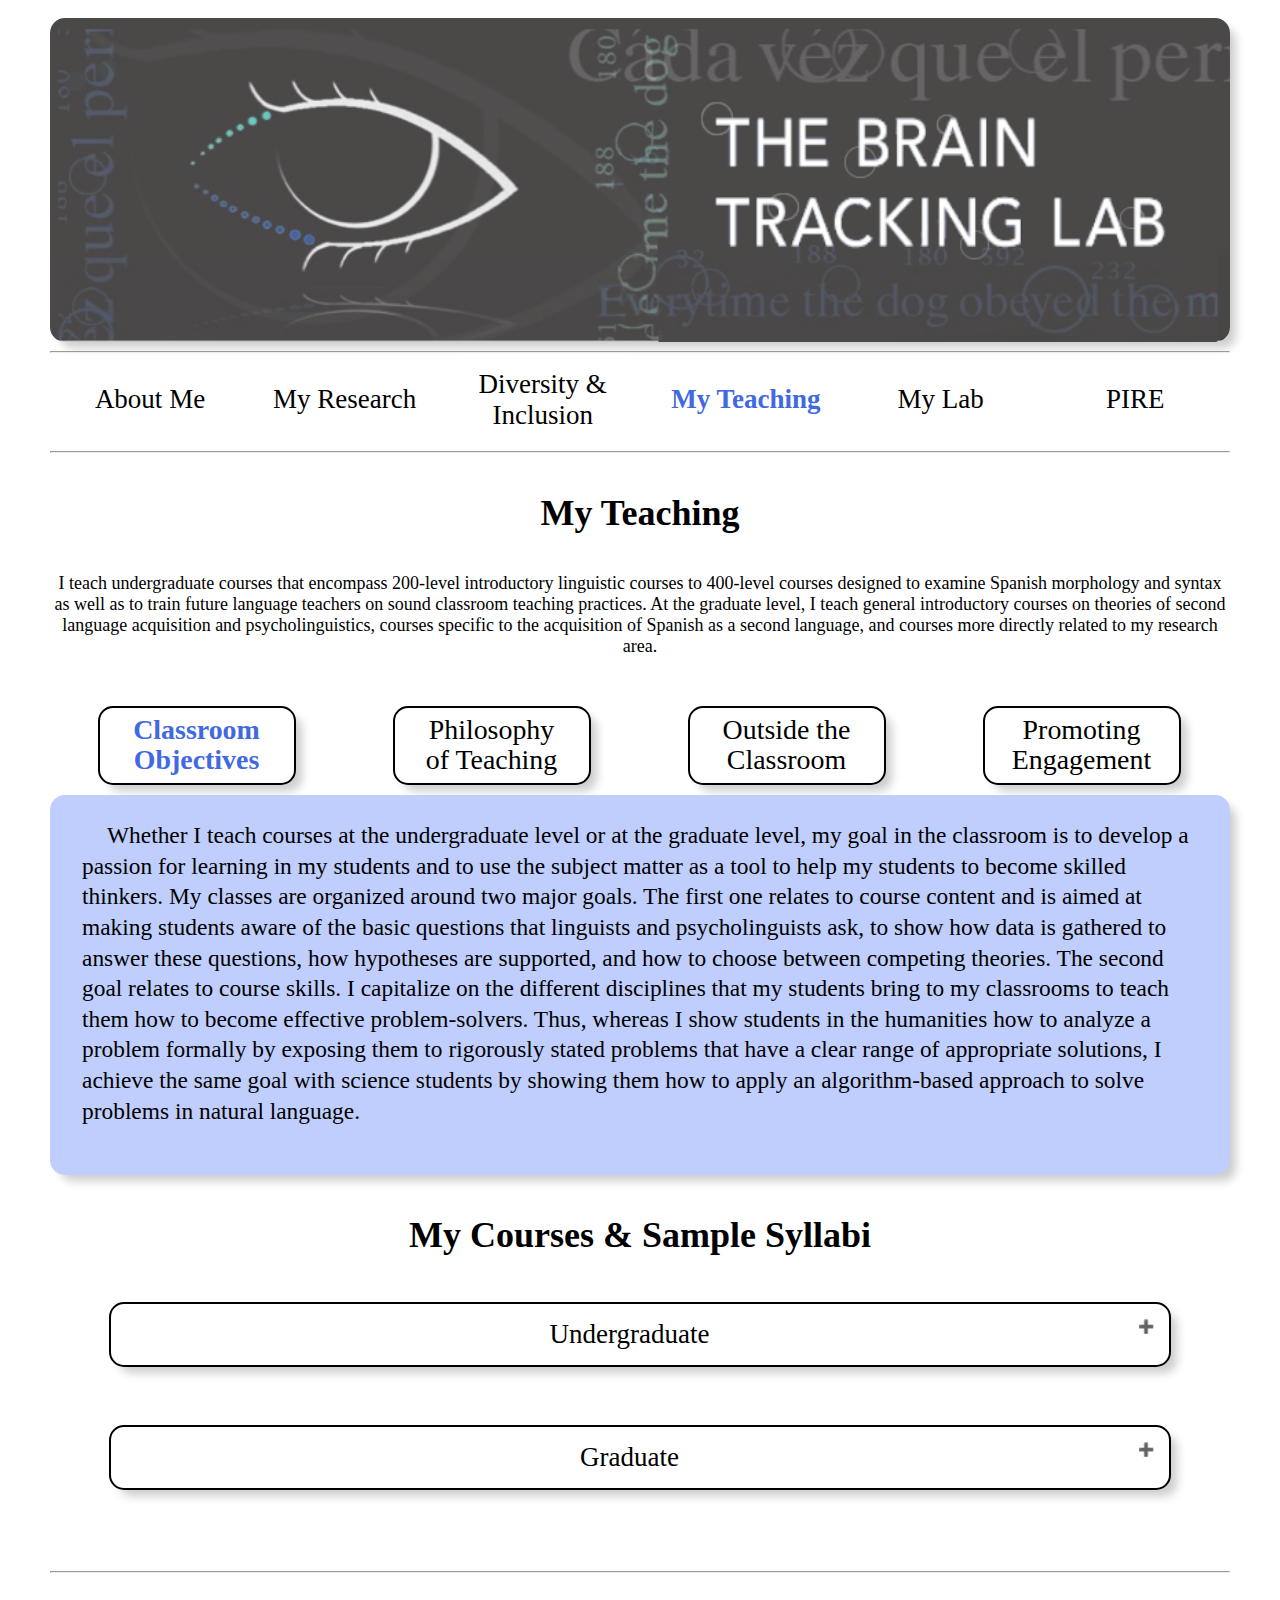
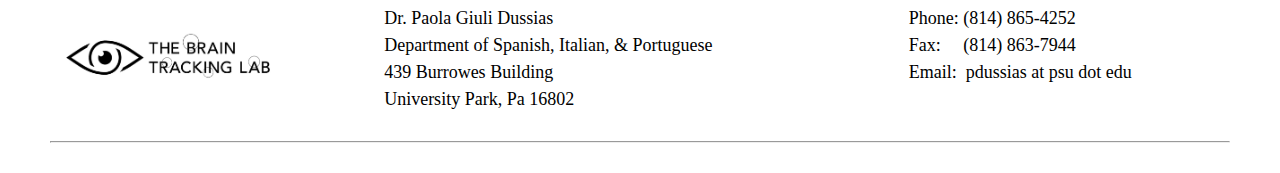
<file: DesignReference/MyTeaching.html>
<!DOCTYPE html>
<html>
<link href="style.css" type="text/css" rel="stylesheet">
<link rel="stylesheet" href="https://cdnjs.cloudflare.com/ajax/libs/font-awesome/4.7.0/css/font-awesome.min.css">

<head>
  <link rel="icon" href="./favicon.ico" type="image/x-icon">
  <title>The Dussias BrainTracking Lab</title>
  <meta content="width=device-width, initial-scale=1">
</head>


<header>

  <a href="./index.html"> <img class = "headerimg" alt = "the lab banner image with logo" src="./images/bLabBanner.png"/> </a>

  <hr/>
  <div class="navbar">
    <div class="dropdown">
      <button class="dropbtn ">
        <a href="./AboutMe.html">About Me</a>
      </button>
      <div class="dropdown-content">
      </div> 
    </div>
    <div class="dropdown">
      <button class="dropbtn">
        <a href="./MyResearch.html">My Research</a>
      </button>

    </div>
    <div class="dropdown">
      <button class="dropbtn">
        <a href="./Diversity.html">Diversity & Inclusion</a>
      </button>
      <div class="dropdown-content">
      </div> 
    </div>
    
    <div class="dropdown">
      <button class="dropbtn activepage">
        <a href="./MyTeaching.html">My Teaching</a>
      </button>
    </div>
    
    <div class="dropdown">
      <button class="dropbtn">
        <a href="https://dussiaslab.github.io/DussiasBrainTrackingLab/">My Lab</a>
      </button>
      <div class="dropdown-content">
        <a href="https://dussiaslab.github.io/DussiasBrainTrackingLab/Facilities.html">Facilities</a>
        <a href="https://dussiaslab.github.io/DussiasBrainTrackingLab/CurrentProjects.html">Current Projects</a>
        <a href="https://dussiaslab.github.io/DussiasBrainTrackingLab/LabMembers.html">Lab Members</a>


      </div> 
    </div>
    <div class="dropdown">
      <button class="dropbtn">
        <a href="./PIRE.html">PIRE</a>
      </button>
      <div class="dropdown-content">
      </div> 
    </div>
  </div>

<hr/>
</header>


<body>
  
<article>
<h1>My Teaching</h1>
<p id = "teachingblurb" style="text-align: center;">I teach undergraduate courses that encompass  200-level introductory linguistic courses to 400-level courses designed to examine Spanish morphology and syntax as well as to train future language teachers on sound classroom teaching practices. At the graduate level, I teach general introductory courses on theories of second language acquisition and psycholinguistics, courses specific to the acquisition of Spanish as a second language, and courses more directly related to my research area.</p>
<br>
<div class = "container" style="min-height: 400px;">
    <ul class="tab">
      <li><a class="tablinks teachingtabs active" onclick="openTab(event, 'Classroom Objectives')">Classroom Objectives</a></li>
      <li><a class="tablinks teachingtabs" onclick="openTab(event, 'Philosophy of Teaching')">Philosophy of Teaching</a></li>
      <li><a class="tablinks teachingtabs" onclick="openTab(event, 'Outside the Classroom')">Outside the Classroom</a></li>
      <li><a class="tablinks teachingtabs" onclick="openTab(event, 'Promoting Engagement')">Promoting Engagement</a></li>

    </ul>

      <div id="Classroom Objectives" class="tabcontent" style="display: block;">
        <p>Whether I teach courses at the undergraduate level or at the graduate level, my goal in the classroom is to develop a passion for learning in my students and to use the subject matter as a tool to help my students to become skilled thinkers. My classes are organized around two major goals. The first one relates to course content and is aimed at making students aware of the basic questions that linguists and psycholinguists ask, to show how data is gathered to answer these questions, how hypotheses are supported, and how to choose between competing theories. The second goal relates to course skills. I capitalize on the different disciplines that my students bring to my classrooms to teach them how to become effective problem-solvers. Thus, whereas I show students in the humanities how to analyze a problem formally by exposing them to rigorously stated problems that have a clear range of appropriate solutions, I achieve the same goal with science students by showing them how to apply an algorithm-based approach to solve problems in natural language.</p>
      </div>

      <div id="Philosophy of Teaching" class="tabcontent">
      <p>My philosophy of teaching is grounded in the belief that learning best takes place when students are engaged in the collective analysis of a problem to arrive at a mutually satisfactory solution. To enhance critical thinking, I generate tasks that encourage students to problem-solve in the context of collaborative discussions. I provide a relaxed atmosphere for students to express their ideas openly, while at the same time showing sensitivity and respect for the ideas of others.  Because I recognize that students possess different learning styles and learning abilities, I strive to provide my students with individual attention. I encourage students to visit me during office hours, and always make time to address their questions and concerns. In addition, I incorporate the use of state-of-the-art technology for the delivery of classroom materials designed to anchor the concepts introduced and discussed during our face-to-face interactions.</p>
      </div>

      <div id="Outside the Classroom" class="tabcontent">
      
      <p>My intense commitment and devotion for teaching extends outside the confines of the classroom. I have been the primary mentor of seven graduate students and fourteen undergraduate students since my arrival at Penn State. During our hourly meetings once a week, we discuss progress towards the completion of research projects, venues to present and publish research findings, and progress towards the completion of their degrees. I highlight the importance of collaboration and group learning by encouraging them talk to each other and to their peers about matters ranging from experimental design and technical aspects involved in the programming of experiments to issues concerning data analysis and interpretation. I underscore the contribution of their research findings to the field by encouraging them to submit their work for presentation at different conference venues. In 2011-2012 alone, the students in my lab and I presented eleven papers at major national and international conferences, such as the International Symposium on Bilingualism, the Linguistic Symposium on Romance Languages and the Workshop on Bilingualism.</p>
      </div>

      <div id="Promoting Engagement" class="tabcontent">

      <p>To promote the international engagement by U.S. undergraduate and graduate students to conduct research in the language science of bilingualism, in 2010 we were awarded a 5-year grant from the National Science Foundation Partnerships in International Research and Education (OISE 0968369: Bilingualism, mind, and brain: An interdisciplinary program in cognitive psychology, linguistics, and cognitive neuroscience—PI, Judith Kroll; Co-PIs, Giuli Dussias, Janet van Hell, Ping Li; PIRE). So far, we have sent 17 undergraduate students and 8 graduate students to our partner sites in Beijing (China), Bangor (Wales), Granada (Spain), Tarragona (Spain), Leipzig (Germany), Nijmegen (The Netherlands) and Lund (Sweden) to conduct research on bilingualism.  In recognition of the mentorship I provide to my graduate and undergraduate students, I received the 2012 Outstanding Faculty Adviser Award from the College of The Liberal Arts. In addition, my efforts to internationalize bilingualism research were recognized with the 2012 Penn State’s Spirit of Internationalization Award.</p>
      </div>
  </div>

<h1>My Courses & Sample Syllabi</h1>


<div class="containercollapsible" style = "height: fit-content; width: 100%;">
  <!--Main Tab Undergrad -->
    <button type="button" class="collapsible">Undergraduate </button>
    <div class="contentteaching">

      <!--Sub Tab 1 -->
      <button type="button" class="collapsible" style="text-align: left;">SPAN  083: Life with Two Languages</button>
      <div class="collapsecontent">
        <button class="downloadbtn"style="margin: 10px;">
          <i class="fa fa-download"></i>
          <a href="./assets/syllabusspan083.pdf" target="_blank">Download</a>
          </button>

        
      </div>

      <!--Sub Tab 2-->
      <button type="button" class="collapsible"style="text-align: left;">SPAN 215: Introduction to Hispanic Linguistics </button>
      <div class="collapsecontent">
        <h3>Course Description</h3>
        <p>Introduction to the fundamental components of linguistics using data from the Spanish language. SPAN 215 Introduction to Spanish Linguistics (3) Spanish 215 will introduce students to the fundamental components of linguistics (phonology, morphology, syntax, lexicon, and semantics) using data from the Spanish language. The course requires no previous knowledge of linguistics, but presupposes familiarity with Spanish at the 15 credit level or higher. The underlying purpose is to awaken students' interest in Spanish linguistics; to provide them with a foundation in the terminology and concepts necessary for studying higher level courses that are part of Spanish major and minor curricula; and to help them to decide which of the upper level classes they would be most interested in taking. Student performance in the course will be evaluated by (a) exams designed to verify their familiarity and understanding of linguistic terminology and concepts, their skill in doing phonetic transcription, and their ability to solve problems in phonology, morphology, syntax, and semantics, and (b) their preparedness and participation in classroom activities</p>  
        
        <button class="downloadbtn">
          <i class="fa fa-download"></i>
          <a href="./assets/syllabusspan215.pdf" target="_blank">Download</a>
          </button>
      </div>


      <!--Sub Tab 3-->
      <button type="button" class="collapsible"style="text-align: left;">SPAN 415: Spanish Morphology and Syntax</button>
      <div class="collapsecontent">
        <button class="downloadbtn"  style="margin: 10px;">
          <i class="fa fa-download"></i>
          <a href="./assets/syllabusspan415.pdf" target="_blank">Download</a>
          </button>
      </div>
  </div>
      
  <!--Main Tab Graduate -->
  <button type="button" class="collapsible">Graduate </button>
  <div class="contentteaching">

    <!--Sub Tab 1 -->
    <button type="button" class="collapsible" style="text-align: left;">LING 521: Proseminar in the Language Science of Bilingualism</button>
    <div class="collapsecontent">
      <h3>Course Description</h3>
      <p>This course provides a tutorial introduction to the theory and methods of the major perspectiveswithin language science that provide converging evidence on the representation and processing of two languages in bilinguals and second language learners. The disciplines to be covered include linguistics, psychology, cognitive neuroscience, and speech-language pathology. The course will be team taught by faculty with expertise in each of these disciplines. The topics to be covered include introductions to each of the component disciplines, an overview of current faculty research, and an introduction to the design and implementation of cross-disciplinary collaborative research that cuts across two or more areas. The seminar will also introduce students to translational research in order to foster the development of a cross-disciplinary science that is much broader and deeper than the traditional domains of basic and applied sciences. Where appropriate, the seminar will include selected hands-on laboratory demonstrations.</p>
      <p>The goal of this course is to provide students entering the language sciences from different disciplines an appreciation of the range of theoretical and methodological approaches to the study of bilingualism. A specific aim of the course will be to demonstrate the way in which cross-disciplinary collaboration produces a more complete understanding of the way in which bilinguals represent and process their two languages. A critical goal will be to illustrate how such an approach can be achieved without losing the depth of scholarship typical within an individual discipline and how basic research can be translated to solve real world problems (e.g., literacy among non-native English speaking children or deaf adults). A further practical goal will be to demonstrate the way in which research on bilingualism can be conducted effectively in a geographically restricted location such as central Pennsylvania.</p>   
      <button class="downloadbtn">
        <i class="fa fa-download"></i>
        <a href="./assets/syllabusling521.pdf" target="_blank">Download</a>
        </button>
    </div>

    <!--Sub Tab 2-->
    <button type="button" class="collapsible"style="text-align: left;">SPAN 522: Proseminar in Professional Issues in Language Science
      </button>
    <div class="collapsecontent">
      <h3>Course Description</h3>
      <p>There is no single path to professional development for academics in any given discipline. For students training to work across the disciplines, there are additional challenges to develop breadth without sacrificing expertise and to learn to negotiate the different cultures that have historically been associated with each of the component areas of study. This course will address issues of professional development with specific attention to the unique nature of cross-disciplinary research in the language sciences. We will discuss the writing of journal articles and grant proposals, we will attempt to demystify the grant and journal review process, talk about how to acquire skill in formal presentations at national and international conferences, how to develop collaborations here and abroad, how to seek mentoring advice yourself and how to provide mentoring advice to the students working with you. The seminar will also provide training in the responsible conduct of research in a broader range of research settings than typically encountered within disciplinary graduate programs. During the semester, other faculty and students will join us to share their special expertise on particular topics.</p>  
      
      <button class="downloadbtn">
        <i class="fa fa-download"></i>
        <a href="./assets/syllabusling522.pdf" target="_blank">Download</a>
        </button>
    </div>


    <!--Sub Tab 3-->
    <button type="button" class="collapsible"style="text-align: left;">PSY 520: Psycholinguistics</button>
    <div class="collapsecontent">
      <h3>Course Description</h3>
      <p>This is a survey course which covers core topics in adult bilingual language processing and provides direct experience with some of the most common research techniques employed by investigators to research issues related to language processing. Class meetings are divided into three parts. The first part will be devoted to the presentation of background for a new topic or subtopic. This will be done by me. During the second part, students will present papers discussing empirical research related to bilingual or monolingual sentence processing. The third part of the course provides some hands-on experimental techniques employed in the study of language processing. Students will be introduced to the software and hardware to run studies that use self-paced reading tasks and eye-movement records as tools for investigation.</p>  
      
      <button class="downloadbtn">
        <i class="fa fa-download"></i>
        <a href="./assets/syllabuspsy520.pdf" target="_blank">Download</a>
        </button>
    </div>


    <!--Sub Tab 4-->
    <button type="button" class="collapsible"style="text-align: left;">SPAN 597: Code Switching</button>
    <div class="collapsecontent">
      <h3>Course Description</h3>
      <p>This seminar will provide an in-depth examination of codeswitching, with both historical grounding and a review of contemporary codeswitching work. To begin the course, we will provide an historical overview, focusing on seminal papers in the field, so that students have an understanding of how syntactic constraint-based approaches to codeswitching arose in the literature, in large measure as a means of establishing that codeswitched language was not “a-lingual,” but rather a reflection of constraints derived from the bilingual’s two grammars. As we explore the issue of constraint-based approaches, we will also carefully examine methodological issues in these constraint-based models, focusing in particular on the limitations of the data and data collection paradigms that have constituted the basis for the theoretical claims made in the literature. In particular, we will critically evaluate a major issue in the codeswitching literature regarding the data: the debate regarding the relative value of corpus-based versus so-called competency-based data collection paradigms.</p>
      <p>Our discussion of the methodological drawbacks and consequent limitations of traditional syntactico-structural approaches to codeswitching will serve as a transition to the second half of the course. Here, will focus on more recent approaches to codeswitching from a processing perspective. This line of work began with Joshi’s work in the mid-1980s and has been extensively explored by Myers-Scotton in her 4-M model, which is both linguistically and psycholinguistically informed. We will also address work from a purely psycholinguistic perspective, which addresses issues arguably related to codeswitching (such as lexical switch tasks) from a perspective that has not been informed by linguistic theorizing. We will attempt to related psycholinguistic research of this type to more linguistically informed approaches to the complex array of issues arising in codeswitching.</p>  
      
      <button class="downloadbtn">
        <i class="fa fa-download"></i>
        <a href="./assets/syllabusspan597b.pdf" target="_blank">Download</a>
        </button>
    </div>
  </div>
</div>


</article>
<br>

<footer>
  <hr/>
  <div class = "main">
    <div class="flextable" style = "width: 20%;">
      <div class = "flexitemcenterfooter">
        <a href = "./MyLab.html" target="_blank"><img src="./images/Web_Logo-Black.jpg" class = "logo" alt="Penn State lion logo" ></a>
      </div>
    </div>
    <div class = "flextable"style = "width: 80%;">
      <div class = "flexitemleft">
        <p>Dr. Paola Giuli Dussias<br>
        Department of Spanish, Italian, & Portuguese<br>
        439 Burrowes Building<br>
        University Park, Pa 16802</p>
      </div>
      <div class = "flexitemleft" id = "contact">
        <p>Phone:&nbsp;(814) 865-4252  <br>
        Fax: &nbsp;  &nbsp; (814) 863-7944 <br>
        Email: &nbsp;pdussias at psu dot edu  </p>
      </div>
    </div>
  </div>
  <hr/>
</footer>

<br>


<script>

function openTab(evt, tabName) {
    // Declare all variables
    var k, tabcontent, tablinks;

    // Get all elements with class="tabcontent" and hide them
    tabcontent = document.getElementsByClassName("tabcontent");
    for (k = 0; k < tabcontent.length; k++) {
        tabcontent[k].style.display = "none";
    }

    // Get all elements with class="tablinks" and remove the class "active"
    tablinks = document.getElementsByClassName("tablinks");
    for (k = 0; k < tabcontent.length; k++) {
        tablinks[k].className = tablinks[k].className.replace(" active", "");
    }

    // Show the current tab, and add an "active" class to the link that opened the tab
    document.getElementById(tabName).style.display = "block";
    document.getElementById(tabName).style.display = "block";
    evt.currentTarget.className += " active";
}







  var coll = document.getElementsByClassName("collapsible");
  var i;
  
  for (i = 0; i < coll.length; i++) {
    coll[i].addEventListener("click", function() {
      this.classList.toggle("active2");
      var content = this.nextElementSibling;
      if (content.style.maxHeight){
        content.style.maxHeight = null;
      } else {
        content.style.maxHeight = "1200px";
      }
    });
  }
  </script>
</body>

<!-- <style>

@media only screen and (max-width:1100px){
  .container{
    max-width:1000px;
  }

  
  .tabcontent2, .tabcontent3, .tabcontent {
  max-height: 100px;
  }

  .tabcontent2, .tabcontent3, .tabcontent p{
    font-size: 1.1rem;
    line-height: 1.3;
    min-height: 200px;
  }

  ul.tab li .tablinks {
    font-size: 1rem;
    width: 90%;
    min-width: 120px;
    max-width: 200px;
    line-height: 1.5rem;
  }

  ul.tab li .tablinks2 {
    font-size: 1rem;
    width: 90%;
    min-width: 200px;
    line-height: 1.5rem;
  }

}


@media only screen and (max-width:900px){
  .container{
    max-width:1000px;
  }

  
  .tabcontent2, .tabcontent3, .tabcontent {
  max-height: 450px;
  min-height: 200px;
  }

  .tabcontent2, .tabcontent3, .tabcontent p{
    font-size: 1rem;
    line-height: 1.3;
    max-height: 450px;
    min-height: 200px;

  }

  ul.tab li .tablinks {
    font-size: 1rem;
    width: 90%;
    min-width: 120px;
    max-width: 150px;
    line-height: 1.3rem;
  }

  ul.tab li .tablinks2 {
    font-size: 1rem;
    width: 90%;
    min-width: 200px;
    line-height: 1.5rem;
  }
}

@media only screen and (max-width:700px){
  .container{
    max-width:1000px;
  }

  #teachingblurb{
    font-size: .75rem;
  }
  .tabcontent2, .tabcontent3, .tabcontent {
  max-height: 450px;
  min-height: 200px;
  }

  .tabcontent2, .tabcontent3, .tabcontent p{
    font-size: .9rem;
    line-height: 1;
    max-height: 450px;
    min-height: 200px;
  }

  ul.tab li .tablinks {
    font-size: .7rem;
    width: 90%;
    min-width: 100px;
    max-width: 12
    0px;
    line-height: 1.3rem;
  }

  ul.tab li .tablinks2 {
    font-size: 1rem;
    width: 90%;
    min-width: 200px;
    line-height: 1.5rem;
  }  
}

</style>
 -->

</html>
</file>
<file: DesignReference/style.css>
* {
  box-sizing: border-box;
}
body, html {
    margin-left: auto;
    margin-right: auto;
    max-width: 1200px;
    padding: 5px;
    height: 100%;
    font-family: "Arapey", 'Times New Roman', serif;
    font-size: 18px;
  }
/* Headers and Footers */

footer, header {
  max-width:1200px;
  width: 100%;
  background-color: white;
  z-index: 1;

}

.headerimg {
  display: block;
  border-radius: 15px;
  margin: auto;
  height: auto;
  width: 100%;
  overflow: hidden;
  box-shadow: 8px 8px 10px -2px rgba(0,0,0,0.2);

}

/* NavBar Giuli Pages*/
.navbar {
  width: 100%;
  height: 80px;
  margin: auto;
  justify-content: space-evenly;
  display:flex;
  background-repeat: no-repeat;
  background-size: cover;
  border-radius: 15px;
  align-items: center;
  align-content: center;
}
.dropbtn{
  justify-content: center; /* align horizontal */
  align-items: center; /* align vertical */
  min-height: 80px; 
  min-width: 200px;
}

.dropbtn a {
  float: left;
  font-size: 1.5rem;
  color: black;
  background-color:white;
  border: 1px solid white;
  text-align: center;
  padding: 14px 16px;
  margin: auto;
  border-radius: 15px;
  font-family: "Arapey", 'Times New Roman', serif;
  width:100%;
  text-decoration: none;
  
}

/* The dropdown container */
.dropdown {
  float: left;
  overflow: hidden;
  background-color: transparent;
  min-width: 16.5%;
  min-height: 80px;
}

/* Dropdown button */
.dropdown .dropbtn {
  background-color: transparent;
  border:none;
  width:100%;
}

/* Add a red background color to navbar links on hover */
.navbar .dropdown .dropdown-content a:hover {
color: royalblue;
font-weight: bold;
}


.navbar .dropdown .dropbtn  a:hover {
  color: royalblue;
  font-weight: bold;
  }

/* Dropdown content (hidden by default) */
.dropdown-content {
  display: none;
  position: absolute;
  background-color: transparent;
  min-width: 160px;
  z-index: 1;
  border-radius: 15px;
}


.activepage a{
  color: royalblue;
  font-weight: bold;
}

/* Links inside the dropdown */
.dropdown-content a {
  float: none;
  color: black;
  padding: 12px 16px;
  text-decoration: none;
  display: block;
  text-align: center;
  font-size: 1.3rem;
  background-color: white;
  border: 1px solid white;
  border-radius: 15px;
  min-width: 220px;
  height: 50px;

  box-shadow: 0px 8px 16px 0px rgba(0,0,0,0.2);

}
/* Show the dropdown menu on hover */
.dropdown:hover .dropdown-content {
  display: block;
}




.main {
  width: 100%;
  height: 150px;
  display:flex;
  align-items:center;
  justify-content:space-around;
}

.flextable{
  display: flex;
  justify-content:space-around;
  flex-shrink: 1;
  flex-wrap: wrap;
  max-height: 180px;
}

.flexitemleft{
  display: flex;
  max-width: 50%;
  max-height: 140px;
  justify-content:space-between;
  align-content: center;
  flex-wrap: nowrap;
  flex-shrink: 1;
  line-height: 1.5rem;
}

.flexitemcenter{
  display: flex;
  max-height: 140px;
  max-width: 100%;
  justify-items:space-around;
  align-items: center;
  flex-shrink: 1;
  flex-wrap: nowrap;
  line-height: 1.5rem;
  margin: 1px;
}
.flexitemcenter img{
  max-width: 100%;
  max-height: 140px;
}


.flexitemcenterfooter{
  display: flex;
  max-height: 140px;
  max-width: 100%;
  justify-content:space-around;
  align-items: center;
  flex-shrink: 1;
  line-height: 1.5rem;
}

.flexitemcenterfooter img{
  max-width: 100%;
  max-height: 140px;
}


.containeriframe {
  display: flex;
  margin: auto;
  width:100%;
  min-height:600px;
  align-items:center;
}

iframe {
  display: block;
  margin-left: auto;
  margin-right: auto;
  width: 80%;
  min-height: 500px;
  height:auto
}

nav{
  margin: auto;
}

/* Headings */

h1{
  text-align: center;
  padding: 15px;
  font-size: 2rem;
}

h2{
  text-align: center;
  padding: 15px;
  font-size: 1.75rem;
}

h3{
  text-align: center;
  padding: 15px;
  font-size: 1.5rem;
}

.text {
  color: rgb(0, 0, 0);
  opacity: 1;
  position: absolute;
  top: 50%;
  left: 50%;
  -webkit-transform: translate(-40%, -50%);
  -ms-transform: translate(-50%, -50%);
  transform: translate(-50%, -50%);
  white-space: wrap;
  text-align: center
}


.logo {
  max-width: 120px; 
  overflow: visible;
  display:block;
  margin-left: 0%;
  margin-right: 10%;
}



/* Table */


.headertable{
  height: auto;
  margin: auto;
  width: 90%;
}



.navtable {
  display: block;
  margin-left: auto;
  margin-right: auto;
  width: 95%;
  height: 60px;
  font-size: 25px;
  text-align: center;
}

.navtable > tbody > tr > td{
  border: 1px solid rgb(0, 0, 0);
  border-radius: 15px;
  background-color: white;
  width:16rem;
  height:3rem;
}

.navtable > tbody > tr > td:hover {
  background-color: rgba(178, 176, 179, 0.8);
  border: 1px solid rgb(0, 0, 0);
}

table{
  margin: auto;
  width:auto;
  font-size: 1rem;
}


/*Flip Boxes*/
.flip-box {
  width: 300px;
  height: 300px;
  border-radius: 50%;
  perspective: 1000px;
  display:inline-flex;
}

.flip-box-inner {
  position: relative;
  width: 16.5rem;
  height: 16.5rem;
  text-align: center;
  border-radius: 50%;
  transition: transform 0.8s 0.3s;
  transform-style: preserve-3d;
  margin: auto;
  display:inline-flex;
}

.flip-box:hover .flip-box-inner {
  transform: rotateY(180deg);
  border-radius: 50%;
  margin: auto;
  display:inline-flex;
}

.flip-box a{
  visibility: hidden;
}


.flip-box:hover a{
  visibility: visible;
}
.contentbox{
  font-size: 1rem;
  line-height: 1.5rem;
}

.flip-box-front, .flip-box-back {
  position: absolute;
  width: 100%;
  height: 100%;
  -webkit-backface-visibility: hidden;
  backface-visibility: hidden;
  border-radius: 50%;
  margin: auto;
  display:inline-flex;
  box-shadow: 5px 5px 10px -2px rgba(0,0,0,0.2);


}

.flip-box-front {
  margin: auto;
  display:inline-flex;
}

.flip-box-back {
  background-color: rgb(179, 133, 197);
  color: rgb(0, 0, 0);
  transform: rotateY(180deg);
  border-radius: 50%;
  white-space: wrap;
  text-align: center;
  margin: auto;
  display:inline-flex;
  z-index: 10;
}

.navpic{
  border-radius: 50%;
  width: 16.5rem;
  height: 16.5rem;
  opacity: 1;
  margin: auto;
  display:inline-flex;
  box-shadow: 8px 8px 10px -2px rgba(0,0,0,0.2);

}

.hero{
  position: absolute;
  top: 80%;
  left: 50%;
  transform: translate(-50%, -50%);
  color:rgb(255, 255, 255);
  background-image: radial-gradient(ellipse, rgb(0, 0, 0), rgb(0, 0, 0),rgb(0, 0, 0), rgba(0, 0, 0, 0.5),rgba(255, 255, 255, 0.0),rgba(255, 255, 255, 0.0),rgba(255, 255, 255, 0.0));
  padding:15px;
  border-radius: 50px;
  font-weight: bold;
  font-size: 1.2rem;
  margin: auto;
  display:inline-flex;
  text-align: center;
}



/* Slideshows*/

.w3-image{max-width:100%;height:auto}img{vertical-align:middle}a{color:inherit}
.w3-container:after,.w3-container:before,.w3-panel:after,.w3-panel:before,.w3-row:after,.w3-row:before,.w3-row-padding:after,.w3-row-padding:before,
.w3-content,.w3-auto{margin-left:auto;margin-right:auto}.w3-content{max-width:1920px}.w3-auto{max-width: width 1920px;}

.mySlides{
  width: 85%;
  display: block;
  margin-left: auto;
  margin-right: auto;
  border-radius: 15px;
}


/*NavBox Section*/

.container {
  display: block;
  margin: auto;
  width:100%;
  min-height:800px;
  justify-content: center;
  justify-items: center;
}

.spacer {
  max-width: 1200px;
  margin: auto;
}

.main {
    width:100%;
  }

.cards {
  display:inline-flex;
  flex-wrap:wrap;
  justify-content:space-around;
  width:100%;
  margin:auto;
  background-size:cover;
  z-index: 0;
}

.cardsresearch {
  display:inline-flex;
  flex-wrap:wrap;
  justify-content:space-around;
  width:100%;
  margin:auto;
  background-image: url("./images/Triangle.png");
  background-size:cover;
  border-radius: 15px;
  z-index: 0;
}

.row {
  display:inline-flex;
  flex-direction:row;
  justify-content:space-around;
  align-items: center;
  margin:0px;
  width:90%;
  height:auto;
}

.flexitem{
  background-color: transparent;
  display:inline-flex;
}




#navbox {
  padding: 20px;
  background-color: transparent;
  margin: 10px;
  text-align: center;
}




/*Facilities  Page*/
.webelement{
  max-width: 400px;
}

#webcenter .webelement h1, h4{
  text-align: center;
}
#webcenter .webelement h1{
 font-size: 2rem;
}

.webpic{
  border-radius: 50%;
  width: 12.5rem;
  height: 12.5rem;
  margin: auto;
  display:inline-flex;
  opacity: 1;
  background-color: white;

}
.webpiccontainer{
  width: 12.5rem;
  height: 12.5rem;
  margin: auto;
  display:inline-flex;
  background-color: trans;
  border-radius: 15px;

}

.webpicsquare{
  border-radius: 30px;
  width: 12.5rem;
  height: 12.5rem;
  margin: auto;
  display:inline-flex;
  border: 10px solid transparent;
  opacity: .5;
}

.webelement .hero{
  position: relative;
  top:35%;
  left:-50%;
  font-weight: bold;
  font-size: 1.5rem;
  margin: auto;
  display:inline-flex;
  text-align: center;
  color:rgb(255, 255, 255);
  background-image: radial-gradient(ellipse, rgb(0, 0, 0), rgb(0, 0, 0),rgb(0, 0, 0), rgba(0, 0, 0, 0.5),rgba(255, 255, 255, 0.0),rgba(255, 255, 255, 0.0),rgba(255, 255, 255, 0.0));
  padding:15px;

}




.webelement .webpic:hover {
  border: 10px solid blue;
  transition:all 500ms ease-out 250ms;
}

.webelementblank .webpic:hover {
  border: 10px solid transparent;
}

.webelement .facility-container {
  position:fixed;
  z-index: 10;
  top:50%;
  left: 50%;
  margin-top: -300px;
  margin-left: -300px;
  visibility: hidden;
  box-sizing: border-box;
  max-width: 600px;
  max-height: 600px;
  overflow: auto;
  padding: 0.5rem 4rem 2rem 4rem;
  background-color: #ffffff;
  box-shadow: 0 0 64px 0 rgba(0, 0, 0, 0.2);
  opacity: 0;
  font-size: 1.5rem;
  transition:all 500ms ease-out 250ms;
  border-radius: 15px;

}

.webelement:hover .facility-container {
  visibility: visible;
  opacity: 1;
}

.facility-container h4 {
  font-size: 1.5rem;
  font-weight: bold;
  color: #66a1ff;
}

.facility-container .information {
  display: block;
  line-height: 1.5rem;
  color: #9b9b9b;
  font-size: 1.2rem;
  margin: auto;
}


.facility-container-img{
  display:flex;
  border-radius: 15px;
  width: 70%;
  margin:auto;
}

.facility-container-img-inline{
  display:inline-flex !important;
  border-radius: 15px;
  width: 45% !important;
  padding: 5px !important;
  margin-top:20px;
  justify-items: space-around;
}


.definable .word {
  color: #639eff;
  display: inline;
  line-height: 1.5rem;
  font-size: 1.2rem;
  margin: auto;
}

.definable .word:hover {
  color: #306acc;
}

.definable .definition-container {
  position: fixed;
  z-index: 10;
  top: -100%;
  left: 0;
  box-sizing: border-box;
  width: 30%;
  padding: 0.5rem 4rem 2rem 4rem;
  background-color: #ffffff;
  box-shadow: 0 0 64px 0 rgba(0, 0, 0, 0.2);
  opacity: 0;
  font-size: 1.5rem;
  border-radius: 15px;
  transition:all 1s ease-out 250ms;
}

.definable:hover .definition-container {
  top: 0;
  opacity: 1;
}

.definition-container h4 {
  font-size: 1.5rem;
  font-weight: bold;
  line-height: 1.5;
  color: #66a1ff;
}

.definition-container .information {
  display: block;
  line-height: 1;
  color: #9b9b9b;
}

.definition-container .definitions {
  list-style: inside decimal;
  line-height: 1.7;
  color: #4a4a4a;
  font-size: 1rem;
}


.container{
  max-width:1200px;
}

.containercollage {
  width: 100%;
  height: 600px;
  background-color: white;
  display: grid;
  grid-template-areas: "largetop largetop largetop smalltop1" 
                       "largetop largetop largetop smalltop2" 
                       "smallbottom1 smallbottom2 smallbottom3 smallbottom4";
}

.photo-1 {
  grid-area: largetop;
}

.photo-2 {
  grid-area: smallbottom1;
}

.photo-3 {
  grid-area: smallbottom2;
}

.photo-4 {
  grid-area: smalltop1;
}

.photo-5 {
  grid-area: smalltop2;
}

.photo-6 {
  grid-area: smallbottom3;
}
.photo-7 {
  grid-area: smallbottom4;
}

.photo {
  background-color: white;
  padding: 15px;
}

.large {
  width: 100%;
  max-height: 400px;
}

.small {
  width: 100%;
  max-height: 200px;
}
.large img{
  width: 100%;
  max-height: 400px;
  border-radius: 15px;
}

.small img{
  width: 100%;
  max-height: 150px;
  border-radius: 15px;
}



.noflip-box {
  background-image: radial-gradient(rgb(255, 255, 255), rgb(77, 76, 76), rgb(0, 0, 0));
  color: rgba(255, 255, 255, 0);
  margin: auto;
  display:inline-flex;
  border-radius: 50%;
}


.containermember1 {
  width: 100%;
  min-height:500px;
  height: auto;
  background-color: white;
  border: 2px solid black;
  border-radius: 15px;
  padding: 10px;
  display: grid;
  grid-template-areas: "largetop largetop  smalltop1" 
                        "largetop largetop  smalltop1" 
                       "largetop  largetop smallbottom2"
                       "largetop  largetop smallbottom2" ;
}
.containermember2 {
  width: 100%;
  min-height:300px;
  background-color: white;
  border: 2px solid black;
  border-radius: 15px;
  padding: 10px;
  display: grid;
  grid-template-areas: "smalltop1 largetop largetop" 
                        "smalltop1 largetop largetop" 
                       "smallbottom2 largetop largetop" 
                       "smallbottom2 largetop largetop";
}

.containermember3 {
  width: 100%;
  min-height:500px;
  background-color: white;
  border: 2px solid black;
  border-radius: 15px;
  padding: 5px;
  display: grid;
  grid-template-areas: "smalltop1 largetop " 
                       "smallbottom2 smallbottom2";
}

.Pic-1 {
  grid-area: largetop;
  margin: auto;
  visibility: visible;
}

.contactinfo {
  grid-area: smalltop1;
}

.contactinfo h3, h4{
  text-align: center;
  padding: 0px;
}

.memberinfo {
  grid-area: smallbottom2;
  width:100%;
  max-width: 100%;
  padding:10px;
}

.memberpic img{
  min-width: 250px;
  min-height: 250px;
  max-width: 300px;
  border-radius: 15px;
  padding: 5px;
  height: auto;
  visibility: visible;
}

.memberpic_ug img{
  width: 100%;
  height: auto;
  min-width: 180px;
  max-width:200px;
  min-height: 180px;
  border-radius: 15px;
  padding: 5px;
  box-shadow: 0px 8px 10px 0px #b1aeae;
  align-items: center;
  visibility: visible;

}

.info {
  width: 100%;
  height: auto;
  text-align: center;
  min-width: 100px;
}


/*Interview  Page*/

/*Photo collage*/
.containercollageGiuli {
  width: 100%;
  max-height: 600px;
  background-color: white;
  display: grid;
    grid-template-areas: "largetopg  smalltop1g smalltop2g" 
                         "largetopg  mid1g mid2g" 
                         "largetopg  mid1g smallbottom4g";
  }

.photo-10 {
  grid-area: largetopg;
}

.photo-11 {
  grid-area: smalltop1g;
}

.photo-12 {
  grid-area: smalltop2g;
}
.photo-13 {
  grid-area: mid1g;
}

.photo-14 {
  grid-area: mid2g;
}

.photo-15 {
  grid-area: smallbottom2g;
}

.photo-16 {
  grid-area: smallbottom3g;
}
.photo-17 {
  grid-area: smallbottom4g;
}

.photo {
  background-color: white;
  padding: 15px;
  visibility: visible;
}

.largeG {
  width: 100%;
  max-height: 600px;
}
.largeG img{
  width: 100%;
  max-height: 600px;
  border-radius: 15px;
}

.mid {
  width: 100%;
  max-height: 400px;
}
.mid img{
  width: 100%;
  max-height: 400px;
  border-radius: 15px;
}

.smallmid {
  width: 100%;
  max-height: 180px;
}

.smallmid img{
  width: 100%;
  max-height: 180px;
  border-radius: 15px;
}
.smalltop {
  width: 100%;
  max-height: 150px;
}

.smalltop img{
  width: 100%;
  max-height: 150px;
  border-radius: 15px;
}


/* Style the button that is used to open and close the collapsible content */

.containercollapsible {
  display: flex;
  flex-direction: column;
  margin: auto;
  align-items: center;
  width:100%;
}

.collapsible {
  color: black;
  background-color: white;
  cursor:pointer;
  padding: 15px;
  width: 90%;
  border: 2px solid black;
  border-radius: 15px;
  text-align: center;
  outline: none;
  font-size: 1.5rem;
  font-family: "Arapey", 'Times New Roman', serif;
  box-shadow: 8px 8px 10px -2px rgba(0,0,0,0.2);
  margin: 7px;

}

.collapsible:after {
  content: '\02795'; /* Unicode character for "plus" sign (+) */
  font-size: 13px;
  color: white;
  float: right;
  margin-left: 5px;
}

.active2:after {
  content: "\2796"; /* Unicode character for "minus" sign (-) */
}

/* Add a background color to the button if it is clicked on (add the .active class with JS), and when you move the mouse over it (hover) */
.active2, .collapsible:hover {
  color: rgb(65, 105, 225);
  font-weight: bold;
}

/* Style the collapsible content. Note: hidden by default */
.collapsecontent {
  padding: 0 18px;
  margin: 10px 0px  30px 0px;
  width: 90%;
  max-height: 0;
  overflow: hidden;
  transition: max-height 0.2s ease-out;
  background-color: rgb(191, 206, 252);
  border-radius: 15px;
  font-size: 1.2rem;
  font-family: "Arapey", 'Times New Roman', serif;
  box-shadow: 8px 8px 10px -2px rgba(0,0,0,0.2);
}
.contentteaching {
  padding       : 0px 30px ; 
  margin: 10px 0px  30px 0px;
  width: 90%;
  max-height: 0;
  overflow: hidden;
  transition: max-height 0.2s ease-out;
  background-color: white;
  border-radius: 15px;
  font-size: 1rem;
  font-family: "Arapey", 'Times New Roman', serif;
  border: 2px solid transparent;
  align-items: left;
}

.collapsecontent p{
    text-indent:10px;
}


.contentbox {
  padding: 0 18px;
  margin: auto;
  width: 90%;
  overflow: hidden;
  background-color: rgb(191, 206, 252);
  border-radius: 15px;
  font-size: 1.5rem;
  line-height: 1.7rem;
  font-family: "Arapey", 'Times New Roman', serif;
  box-shadow: 8px 8px 10px -2px rgba(0,0,0,0.2);
}
.contentbox p{
  text-indent:25px;
}


/* Style  download buttons */
.downloadbtn {
  background-color: DodgerBlue;
  border: none;
  color: white;
  border-radius: 15px;
  padding: 12px 30px;
  cursor: pointer;
  font-family: "Arapey", 'Times New Roman', serif;
  font-size: 20px;
}

/* Darker background on mouse-over */
.downloadbtn:hover {
  background-color: RoyalBlue;
}


/* Style the list */
ul.tab {
  list-style-type: none;
  margin: 0;
  padding: 0;
  overflow: hidden;
  display: flex;
  width: 100%;
  justify-content: space-around;
  justify-items: space-around;
  align-content: center;
  align-items: center;
}

/* Float the list items side by side */
ul.tab li {
  float: left;
  background-color: transparent;
}


/* Style the links inside the list items */
ul.tab li a {
  display: inline-block;
  text-align: center;
  transition: 0s;
  cursor: pointer;
  padding : 0.25em 0.75em;
  background-color: rgb(255, 255, 255);
  border-radius: 15px;
  width: 90%;
  min-width: 100px;
  font-family: "Arapey", 'Times New Roman', serif;
  box-shadow: 8px 8px 10px -2px rgba(0,0,0,0.2);
  margin: 10px;
  justify-content: right;
  border: 2px solid black;
}

.researchinteresttabs{
  max-width: 500px;
  font-size: 1.55rem;
  line-height: 1.7rem;
}
.teachingtabs{
  max-width: 200px;
  font-size: 1.55rem;
  line-height: 1.7rem;
}

.tablinks2{
  max-width: 500px;
  font-size: 1.5rem;
}

/* Change background color of links on hover */
ul.tab li a:hover {
  color: royalblue;
  font-weight: bold;
  border: 2px solid royalblue;
}

/* Create an active/current tablink class */
ul.tab li .a:focus, .active {
  color: royalblue;
  font-weight: bold;
  border: 2px solid royalblue;
}

/* Style the tab content */
.tabcontent {
  display: none;
  padding       : 0px 30px ; 
  background-color: rgb(191, 206, 252);
  border-radius: 15px;
  border: 2px solid transparent;
  width: 100%;
  min-height: 380px;
  font-size: 1.3rem;
  line-height: 1.7rem;
  font-family: "Arapey", 'Times New Roman', serif;
  box-shadow: 8px 8px 10px -2px rgba(0,0,0,0.2);
}

.tabcontent p{
  text-indent:25px;
}

.tabcontent2, .tabcontent3, .tabcontent {
  display: none;
  padding       : 0px 30px ; 
  background-color: rgb(191, 206, 252);
  border-radius: 15px;
  border: 2px solid transparent;
  width: 100%;
  min-height: 380px;
  font-size: 1.3rem;
  line-height: 1.7rem;
  font-family: "Arapey", 'Times New Roman', serif;
  box-shadow: 8px 8px 10px -2px rgba(0,0,0,0.2);
}
.tabcontent2 p{
  text-indent:25px;
}






@media only screen and (max-width:1200px){

  .navbar a {
    font-size: 1.2rem;
  }

  .dropbtn a {
    font-size: 1.2rem;
  }

  .dropdown-content a {
    font-size: 1rem;
    min-width: 150px;
  }

  .memberpic_ug img{
    min-width: 100px;
    min-height: 100px;
  }

  .dropbtn{
    min-width: 100px;


  }
  
}

@media only screen and (max-width:1100px){
  .container{
    max-width:1000px;
  }

  .tabcontent2, .tabcontent3, .tabcontent p{
    font-size: 1.3rem;
    line-height: 1.3;
    min-height: 200px;
  }

  .researchinteresttabs{
    max-width: 400px;
    font-size: 1rem;
    line-height: 1.5rem;
  
  }
  .teachingtabs{
    max-width: 250px;
    font-size: 1.3rem;
    line-height: 1.5rem;
  }

  ul.tab li .tablinks2 {
    font-size: 1rem;
    width: 90%;
    min-width: 200px;
    line-height: 1.5rem;
  }
}



@media only screen and (max-width:900px){

  .navpic{
    border-radius: 50%;
    width: 13rem;
    height: 13rem;
    margin: auto;
    display:inline-flex;
  }

  .flip-box {
    width: 13rem;
    height: 13rem;
    border-radius: 50%;
    perspective: 1000px;
    display:inline-flex;
  }
  
  .flip-box-inner {
    position: relative;
    width: 13rem;
    height: 13rem;
    text-align: center;
    border-radius: 50%;
    transition: transform 0.8s;
    transform-style: preserve-3d;
    margin: auto;
    display:inline-flex;
  
  }
  .text{
    font-size: .75rem;
  }

  .flexitemleft{
    line-height: 1rem;
    font-size: .75rem;
  }

  
  .flexitemcenterfooter img{
    src: "./images/eye.png";
  }


  .webelement{
    max-width: 300px;
  }
  
  .container{
    max-width:850px;
  }
  .webpic{
    width: 14.5rem;
    height: 14.5rem;
  }
  
  .webelement .hero{
    top:35%;
    left:-50%;
    font-size: 1.5rem;
  }
  
  
  .webpiccontainer{
    width: 14.5rem;
    height: 14.5rem;
  }

  .webelement .facility-container {
    max-width: 400px;
    margin-top: -200px;
    margin-left:-200px;
  }

  .facility-container h4 {
    font-size: 1rem;
  }
  
  .facility-container .information {
    line-height: 1.5rem;
    font-size: .75rem;
  }

   h1{
    font-size: 1.3rem !important; 
  }
  h4{
    font-size: .75rem !important; 
  }

  .definable .definition-container {
    width: 40%;
    padding: 0rem 0rem 0rem 0rem;
    font-size: 1rem;
  }

  .definition-container h4 {
    font-size: 1.2rem;
    line-height: 1.2;
  }
  
  .definition-container .information {
    padding:1px;
  }
  
  .definition-container .definitions {
    font-size: 1rem;
  }

  .definable .word {
    font-size: .75rem;
  }

  .hero{
      font-size: 1rem;
  }


  .dropbtn{
    min-width: 80px;
  }
  .navbar a {
    font-size: .8rem;
  }

  .dropbtn a {
    font-size: .8rem;
  }

  .dropdown-content a {
    font-size: .8rem;
  }

  ul.tab li .tablinks2 {
    font-size: 1rem;
    width: 90%;
    min-width: 180px;
    line-height: 1.5rem;
  }
  .contentbox{
    font-size: .7rem;
    line-height: 1rem;
  }

  .collapsecontent {
    font-size: .8rem;
  }
  .collapsible{
    font-size: 1rem;

  }

  h3{
    font-size: 1rem;
  }

  .memberpic img{
    min-width: 100px;
    min-height: 100px;
    max-width: 150px;
  }

  .contactinfo p{
    font-size: .75rem;
  }
  .memberinfo{
    max-width: 80%;
  }
  .memberinfo p{
    font-size: .7rem;
  }

  
  .container{
    max-width:800px;
  }

  .tabcontent2, .tabcontent3, .tabcontent p{
    font-size: 1.3rem;
    line-height: 1;
    min-height: 150px;
  }

  .researchinteresttabs{
    max-width: 400px;
    font-size: 1rem;
    line-height: 1.5rem;
  
  }
  .teachingtabs{
    max-width: 200px;
    font-size: 1rem;
    line-height: 1rem;
  }

  ul.tab li .tablinks2 {
    font-size: 1rem;
    width: 90%;
    min-width: 200px;
    line-height: 1.5rem;
  }
  .tablinks2{
    max-width: 300px;
    font-size: 1.2rem;
  }
}





@media only screen and (max-width:700px){

  .navpic{
    border-radius: 50%;
    width: 8rem;
    height: 8rem;
    margin: auto;
    display:inline-flex;
  }
  .container{
    max-width:650px;
  }
  .flip-box {
    width: 8rem;
    height: 8rem;
    border-radius: 50%;
    perspective: 1000px;
    display:inline-flex;
  }
  
  .flip-box-inner {
    position: relative;
    width: 8rem;
    height: 8rem;
    text-align: center;
    border-radius: 50%;
    transition: transform 0.8s;
    transform-style: preserve-3d;
    margin: auto;
    display:inline-flex;
  
  }
  .text{
    font-size: .5rem;
  }
  

  .webpic{
    width: 10.5rem;
    height: 10.5rem;
  }
  
  .webelement .hero{
    top:35%;
    left:-50%;
    font-size: 1rem;
  }
  
  
  .webpiccontainer{
    width: 10.5rem;
    height: 10.5rem;
  }

  .webelement .facility-container {
    max-width: 400px;
    max-height: 400px;
  }

  ul.tab li .tablinks2 {
    font-size: 1rem;
    width: 90%;
    min-width: 120px;
    line-height: 1.5rem;
  }

  .hero{
    padding:10px;
    font-size: .70rem;
  }

    
  .memberpic_ug img{
    visibility: hidden;
    box-shadow: none;
    }
  
    .memberpic_ug .photo{
        background-color: transparent;
        padding: 0px;
        visibility: hidden;
      }
    
      .containermember3 {
        background-color: transparent;
  }
  .Pic-1{
    visibility: hidden;
  
  }

  .container{
    max-width:600px;
  }

  .tabcontent2, .tabcontent3, .tabcontent p{
    font-size: 1.2rem;
    line-height: 1;
    min-height: 150px;
  }

  .researchinteresttabs{
    max-width: 200px;
    font-size: 1.5rem;
    line-height: 1.2rem;
  
  }
  .teachingblurb{
    font-size: 1.5rem;
  }

  .teachingtabs{
    max-width: 150px;
    font-size: .75rem;
    line-height: 1rem;
    font-weight: bold;
  }

  .tablinks2{
    max-width: 300px;
    font-size: 1.2rem;
  }

}

@media only screen and (max-width:500px){

  .container{
    max-width:500px;
  }


  .researchinteresttabs{
    max-width: 150px;
    font-size: 1rem;
    line-height: 1rem;
  
  }
  .teachingblurb{
    font-size: 1.3rem;
  }

  .teachingtabs{
    max-width: 70px;
    font-size: .70rem;
    line-height: .7rem;
    font-weight: bold;
  }

  .tablinks2{
    max-width: 200px;
    font-size: 1rem;
  }

}
</file>
